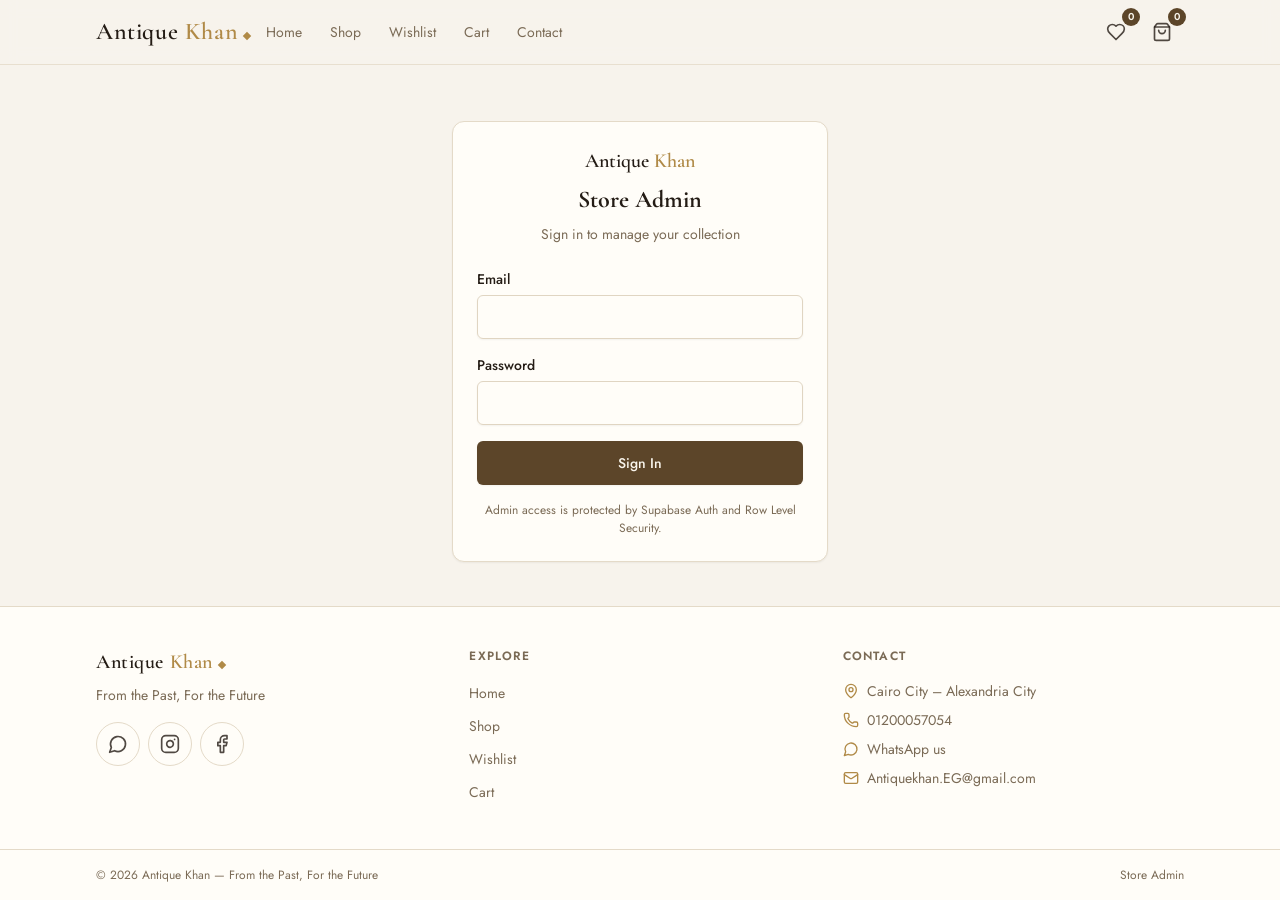
<file: admin.html>
<!DOCTYPE html>
<html lang="en">
<head>
  <meta charset="UTF-8" />
  <meta name="viewport" content="width=device-width, initial-scale=1, viewport-fit=cover" />
  <meta name="theme-color" content="#F7F3EC" />
  <title>Store Admin — Antique Khan</title>
  <meta name="description" content="Antique Khan is more than a gallery — a living archive of culture and history. Each piece is hand-curated to preserve stories of craftsmanship, heritage, and beauty." />
  <link rel="preconnect" href="https://fonts.googleapis.com" />
  <link rel="preconnect" href="https://fonts.gstatic.com" crossorigin />
  <link href="https://fonts.googleapis.com/css2?family=Cormorant+Garamond:ital,wght@0,500;0,600;0,700;1,500;1,600&family=Jost:wght@400;500;600&display=swap" rel="stylesheet" />
  <link rel="stylesheet" href="style.css" />
</head>
<body>
  <div id="site-header"></div>
  <main id="main">
    <div class="page" id="admin-root"></div>
  </main>
  <div id="site-footer"></div>
  <script src="supabase.js"></script>
  <script src="config.js"></script>
  <script src="common.js"></script>
  <script src="admin.js"></script>
</body>
</html>
</file>
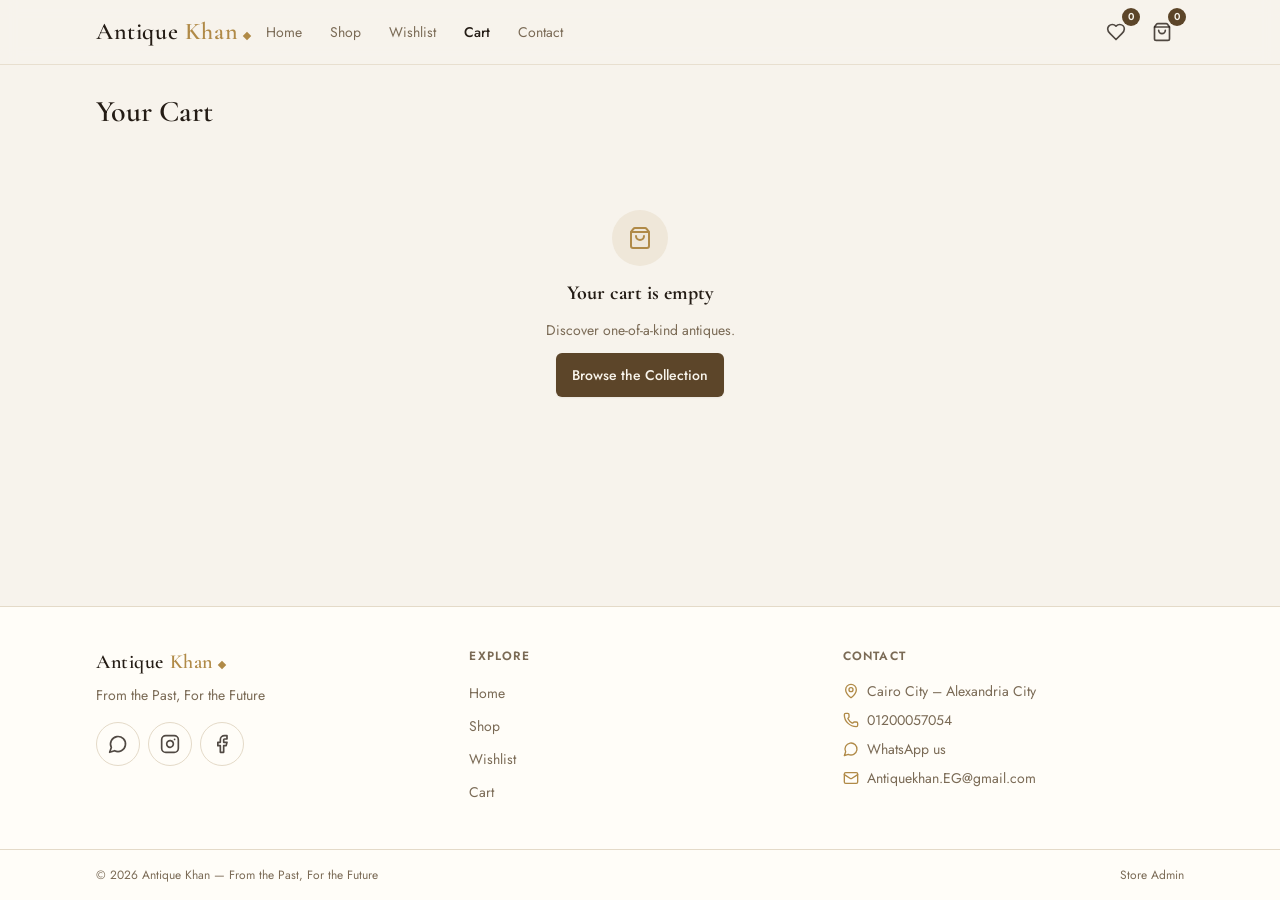
<file: cart.html>
<!DOCTYPE html>
<html lang="en">
<head>
  <meta charset="UTF-8" />
  <meta name="viewport" content="width=device-width, initial-scale=1, viewport-fit=cover" />
  <meta name="theme-color" content="#F7F3EC" />
  <title>Your Cart — Antique Khan</title>
  <meta name="description" content="Antique Khan is more than a gallery — a living archive of culture and history. Each piece is hand-curated to preserve stories of craftsmanship, heritage, and beauty." />
  <link rel="preconnect" href="https://fonts.googleapis.com" />
  <link rel="preconnect" href="https://fonts.gstatic.com" crossorigin />
  <link href="https://fonts.googleapis.com/css2?family=Cormorant+Garamond:ital,wght@0,500;0,600;0,700;1,500;1,600&family=Jost:wght@400;500;600&display=swap" rel="stylesheet" />
  <link rel="stylesheet" href="style.css" />
</head>
<body>
  <div id="site-header"></div>
  <main id="main">
    <div class="page" id="cart-root"></div>
  </main>
  <div id="site-footer"></div>
  <script src="supabase.js"></script>
  <script src="config.js"></script>
  <script src="common.js"></script>
  <script src="cart.js"></script>
</body>
</html>
</file>
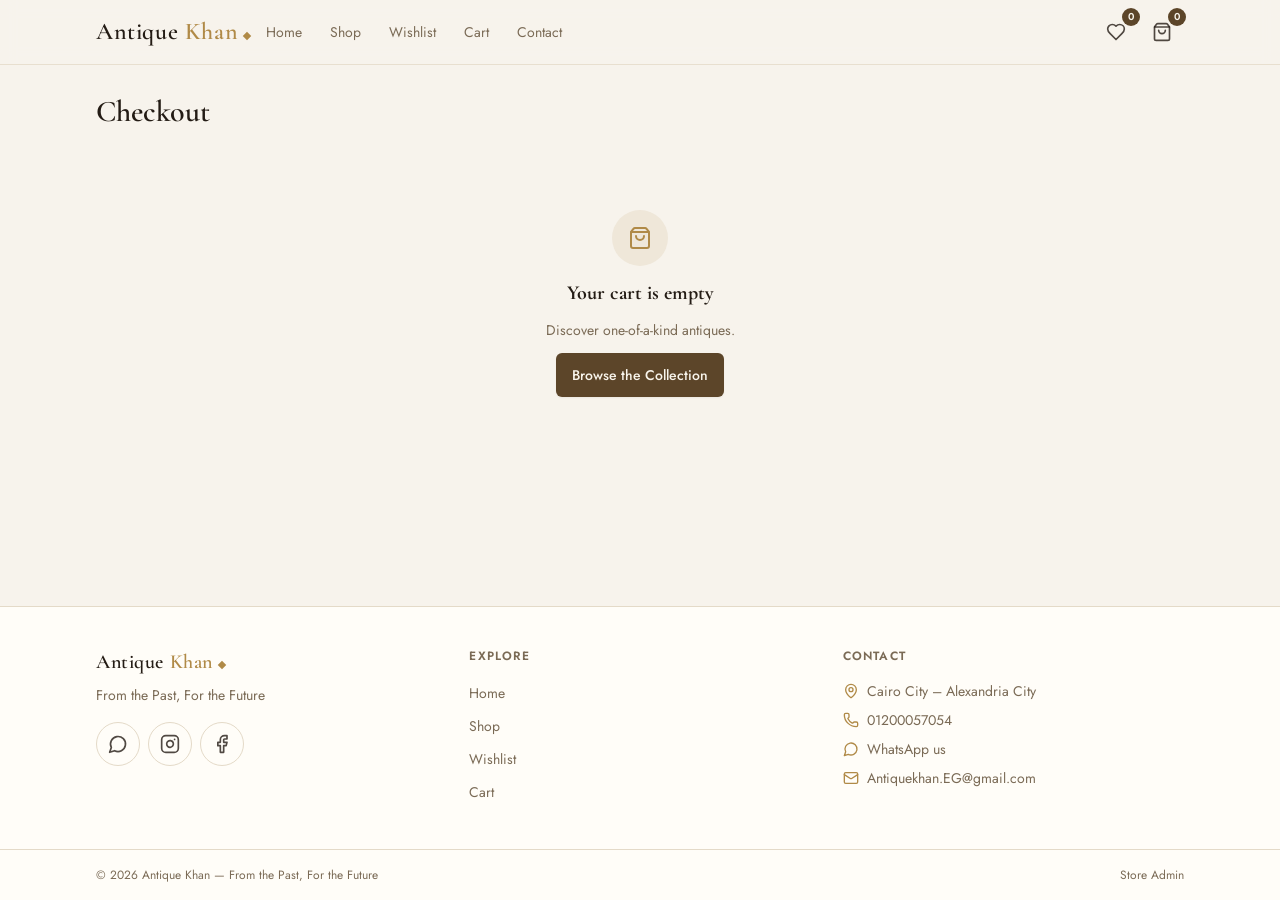
<file: checkout.html>
<!DOCTYPE html>
<html lang="en">
<head>
  <meta charset="UTF-8" />
  <meta name="viewport" content="width=device-width, initial-scale=1, viewport-fit=cover" />
  <meta name="theme-color" content="#F7F3EC" />
  <title>Checkout — Antique Khan</title>
  <meta name="description" content="Antique Khan is more than a gallery — a living archive of culture and history. Each piece is hand-curated to preserve stories of craftsmanship, heritage, and beauty." />
  <link rel="preconnect" href="https://fonts.googleapis.com" />
  <link rel="preconnect" href="https://fonts.gstatic.com" crossorigin />
  <link href="https://fonts.googleapis.com/css2?family=Cormorant+Garamond:ital,wght@0,500;0,600;0,700;1,500;1,600&family=Jost:wght@400;500;600&display=swap" rel="stylesheet" />
  <link rel="stylesheet" href="style.css" />
</head>
<body>
  <div id="site-header"></div>
  <main id="main">
    <div class="page" id="checkout-root"></div>
  </main>
  <div id="site-footer"></div>
  <script src="supabase.js"></script>
  <script src="config.js"></script>
  <script src="common.js"></script>
  <script src="checkout.js"></script>
</body>
</html>
</file>
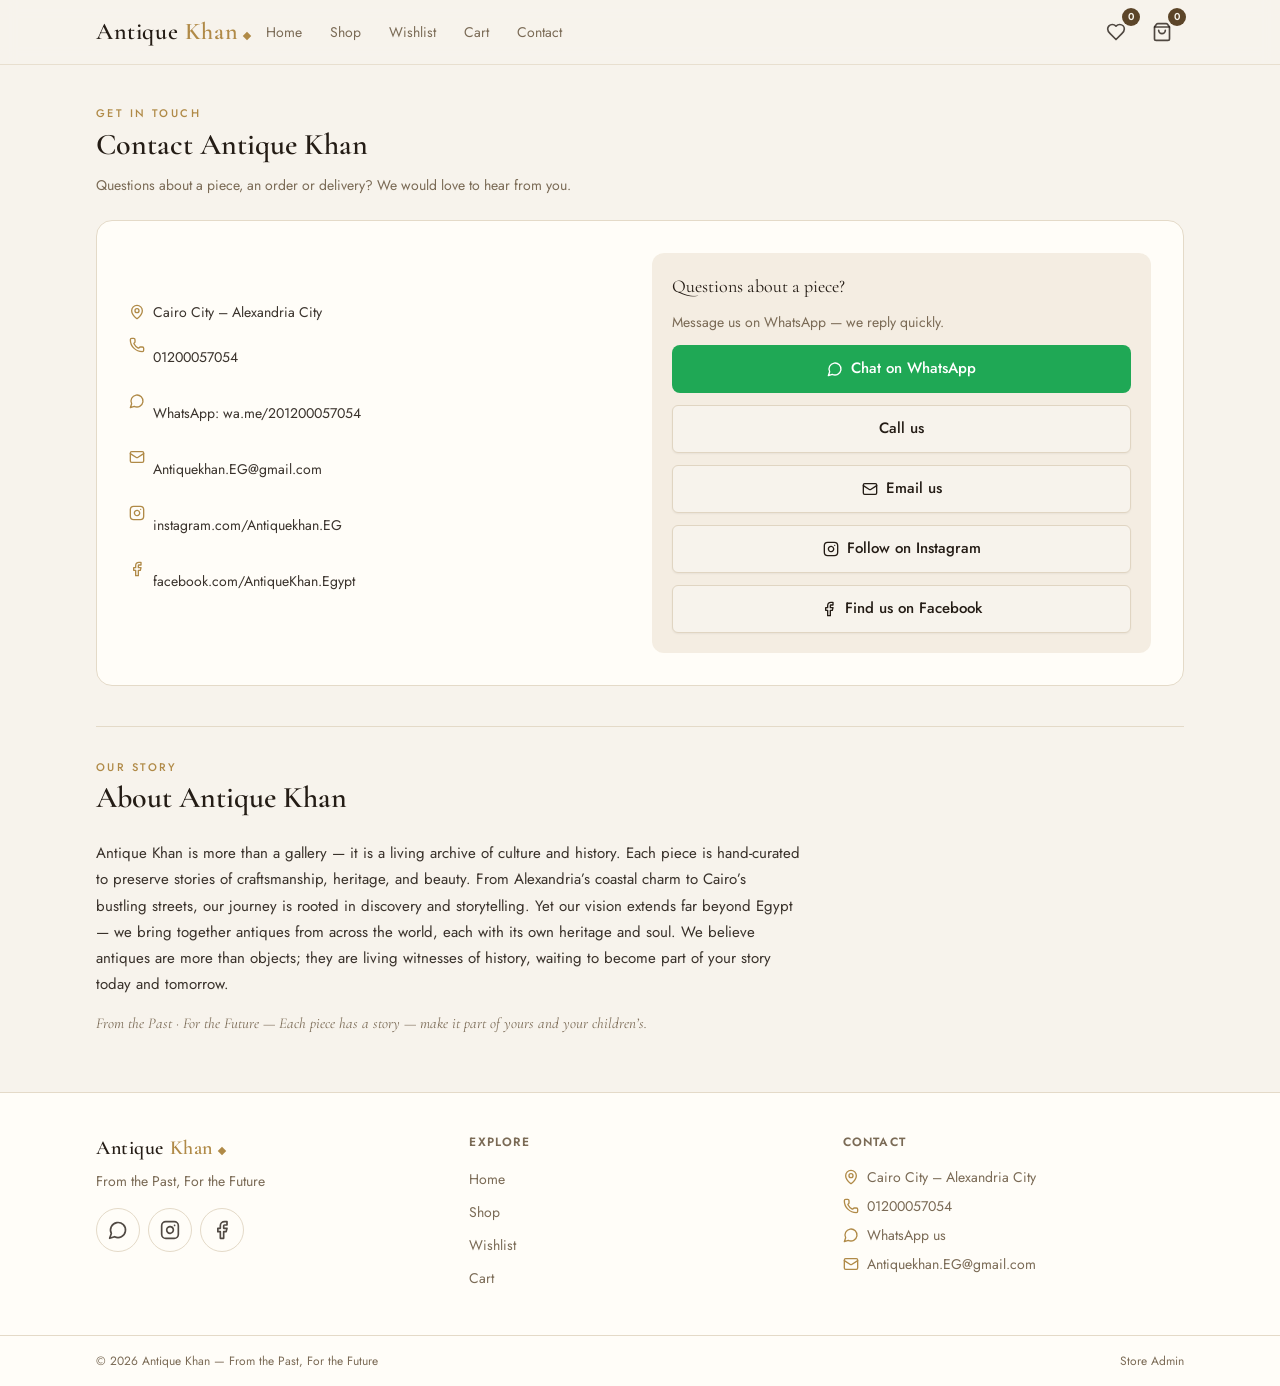
<file: contact.html>
<!DOCTYPE html>
<html lang="en">
<head>
  <meta charset="UTF-8" />
  <meta name="viewport" content="width=device-width, initial-scale=1, viewport-fit=cover" />
  <meta name="theme-color" content="#F7F3EC" />
  <title>Contact Us — Antique Khan</title>
  <meta name="description" content="Antique Khan is more than a gallery — a living archive of culture and history. Each piece is hand-curated to preserve stories of craftsmanship, heritage, and beauty." />
  <link rel="preconnect" href="https://fonts.googleapis.com" />
  <link rel="preconnect" href="https://fonts.gstatic.com" crossorigin />
  <link href="https://fonts.googleapis.com/css2?family=Cormorant+Garamond:ital,wght@0,500;0,600;0,700;1,500;1,600&family=Jost:wght@400;500;600&display=swap" rel="stylesheet" />
  <link rel="stylesheet" href="style.css" />
</head>
<body>
  <div id="site-header"></div>
  <main id="main">
    <div class="page" id="contact-root"></div>
  </main>
  <div id="site-footer"></div>
  <script src="supabase.js"></script>
  <script src="config.js"></script>
  <script src="common.js"></script>
  <script src="contact.js"></script>
</body>
</html>
</file>
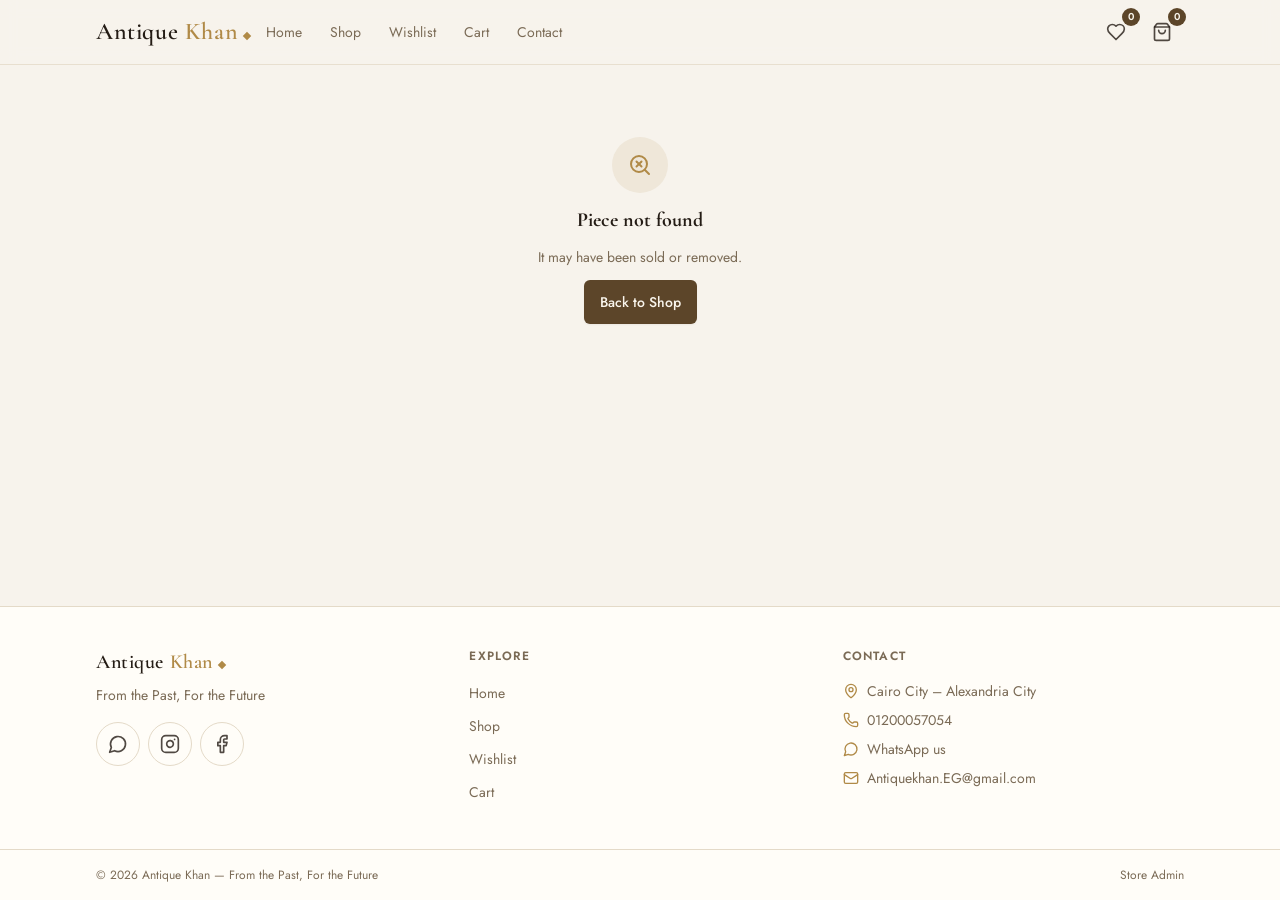
<file: product.html>
<!DOCTYPE html>
<html lang="en">
<head>
  <meta charset="UTF-8" />
  <meta name="viewport" content="width=device-width, initial-scale=1, viewport-fit=cover" />
  <meta name="theme-color" content="#F7F3EC" />
  <title>Antique Khan</title>
  <meta name="description" content="Antique Khan is more than a gallery — a living archive of culture and history. Each piece is hand-curated to preserve stories of craftsmanship, heritage, and beauty." />
  <link rel="preconnect" href="https://fonts.googleapis.com" />
  <link rel="preconnect" href="https://fonts.gstatic.com" crossorigin />
  <link href="https://fonts.googleapis.com/css2?family=Cormorant+Garamond:ital,wght@0,500;0,600;0,700;1,500;1,600&family=Jost:wght@400;500;600&display=swap" rel="stylesheet" />
  <link rel="stylesheet" href="style.css" />
</head>
<body>
  <div id="site-header"></div>
  <main id="main">
    <div class="page" id="product-root"></div>
  </main>
  <div id="site-footer"></div>
  <script src="supabase.js"></script>
  <script src="config.js"></script>
  <script src="common.js"></script>
  <script src="product.js"></script>
</body>
</html>
</file>
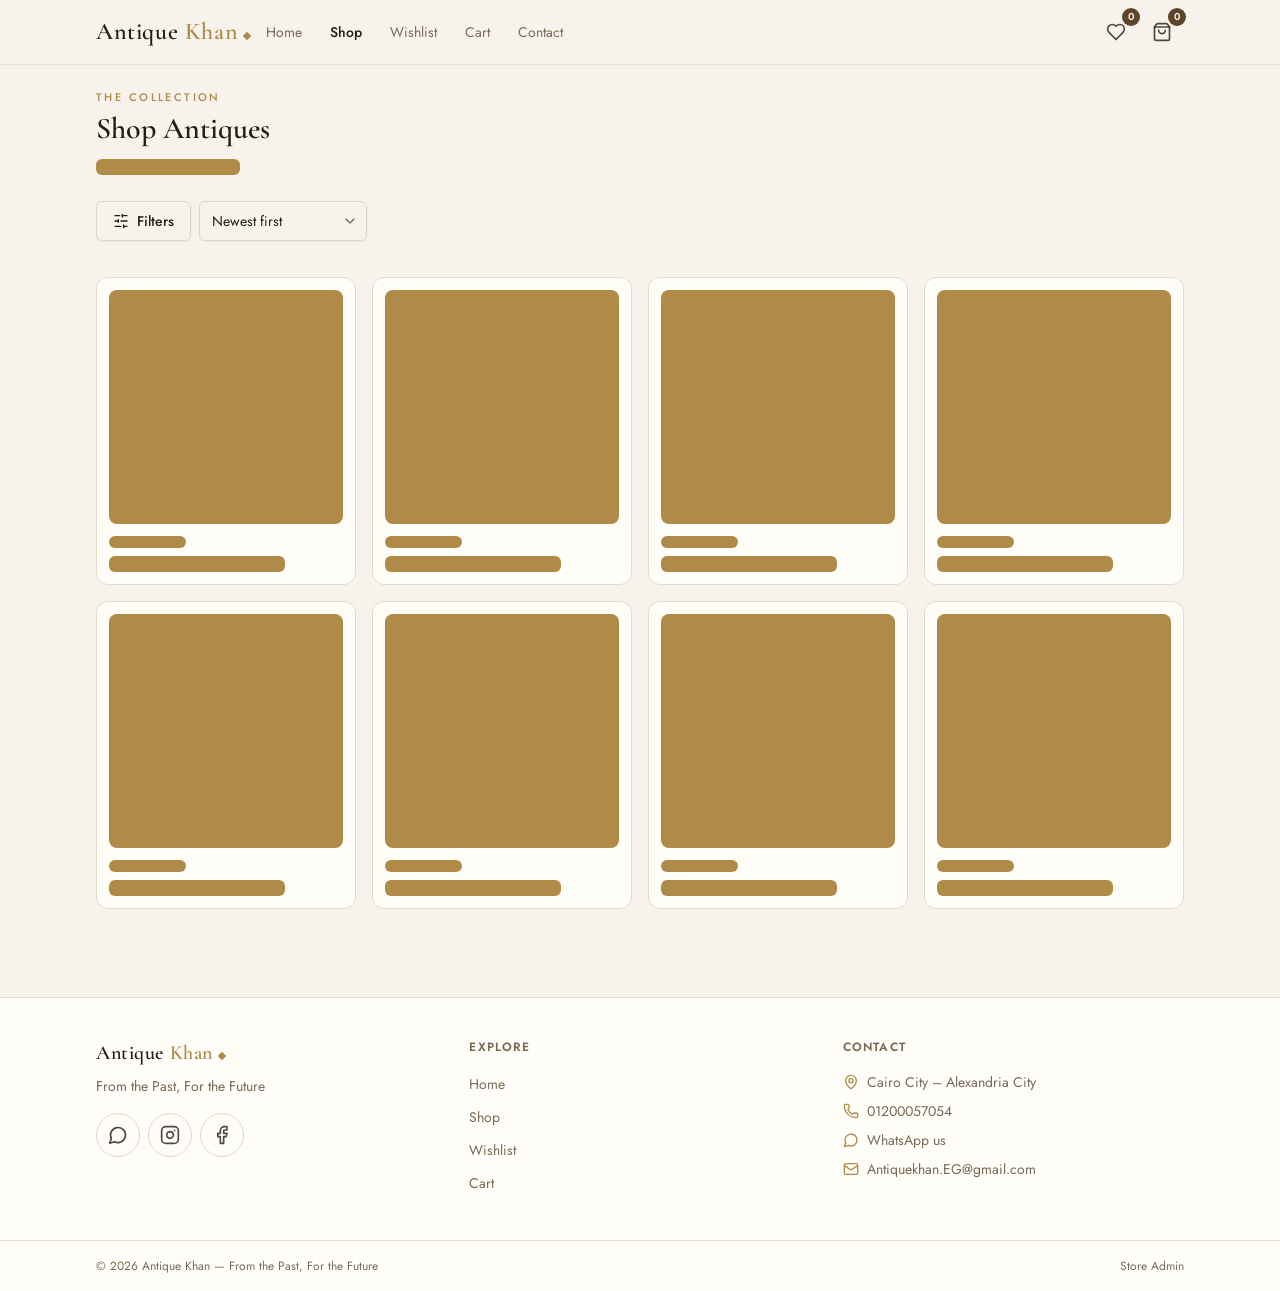
<file: shop.html>
<!DOCTYPE html>
<html lang="en">
<head>
  <meta charset="UTF-8" />
  <meta name="viewport" content="width=device-width, initial-scale=1, viewport-fit=cover" />
  <meta name="theme-color" content="#F7F3EC" />
  <title>Shop Antiques — The Collection</title>
  <meta name="description" content="Antique Khan is more than a gallery — a living archive of culture and history. Each piece is hand-curated to preserve stories of craftsmanship, heritage, and beauty." />
  <link rel="preconnect" href="https://fonts.googleapis.com" />
  <link rel="preconnect" href="https://fonts.gstatic.com" crossorigin />
  <link href="https://fonts.googleapis.com/css2?family=Cormorant+Garamond:ital,wght@0,500;0,600;0,700;1,500;1,600&family=Jost:wght@400;500;600&display=swap" rel="stylesheet" />
  <link rel="stylesheet" href="style.css" />
</head>
<body>
  <div id="site-header"></div>
  <main id="main">
    <div class="page" id="shop-root"></div>
  </main>
  <div id="site-footer"></div>
  <script src="supabase.js"></script>
  <script src="config.js"></script>
  <script src="common.js"></script>
  <script src="shop.js"></script>
</body>
</html>
</file>
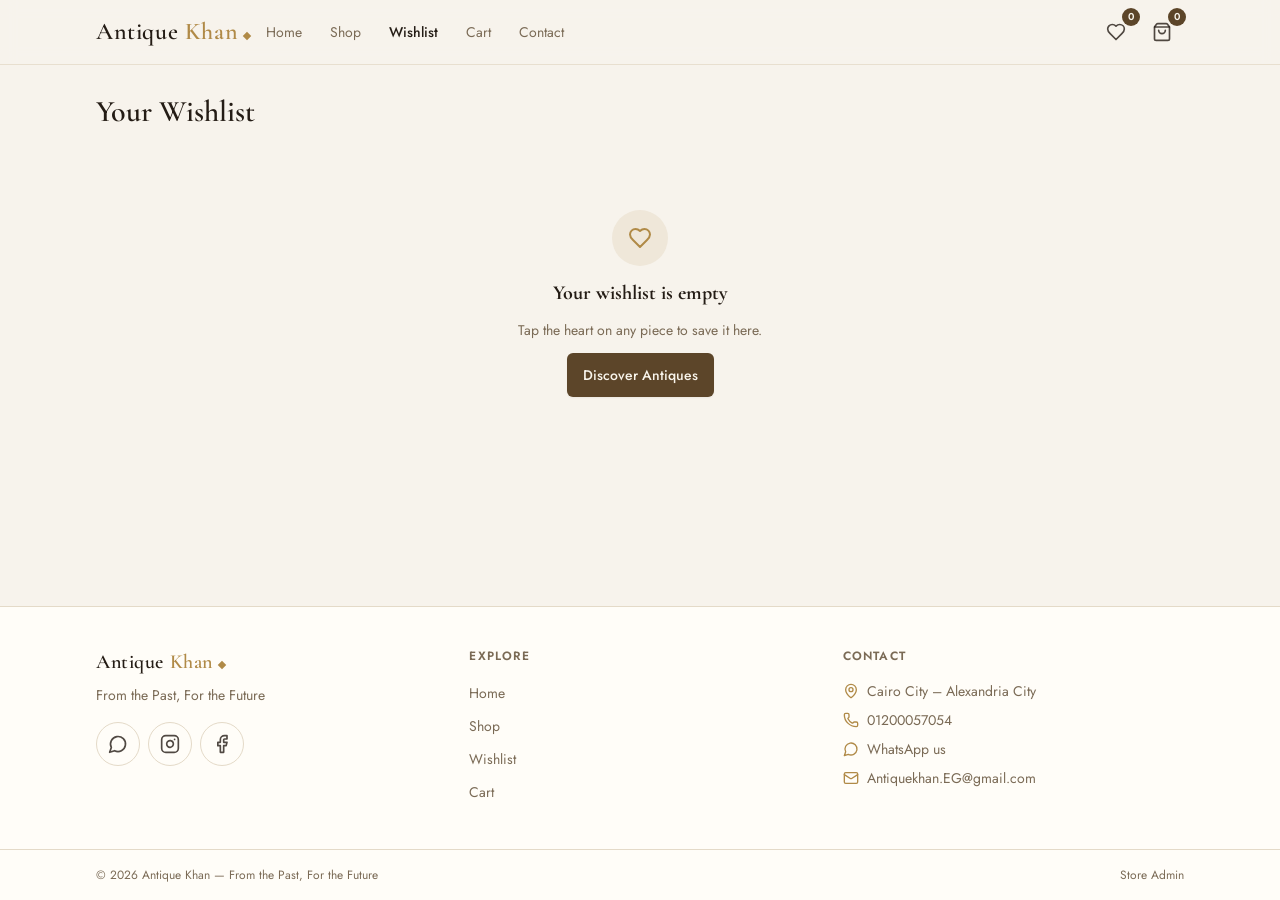
<file: wishlist.html>
<!DOCTYPE html>
<html lang="en">
<head>
  <meta charset="UTF-8" />
  <meta name="viewport" content="width=device-width, initial-scale=1, viewport-fit=cover" />
  <meta name="theme-color" content="#F7F3EC" />
  <title>Your Wishlist — Antique Khan</title>
  <meta name="description" content="Antique Khan is more than a gallery — a living archive of culture and history. Each piece is hand-curated to preserve stories of craftsmanship, heritage, and beauty." />
  <link rel="preconnect" href="https://fonts.googleapis.com" />
  <link rel="preconnect" href="https://fonts.gstatic.com" crossorigin />
  <link href="https://fonts.googleapis.com/css2?family=Cormorant+Garamond:ital,wght@0,500;0,600;0,700;1,500;1,600&family=Jost:wght@400;500;600&display=swap" rel="stylesheet" />
  <link rel="stylesheet" href="style.css" />
</head>
<body>
  <div id="site-header"></div>
  <main id="main">
    <div class="page" id="wishlist-root"></div>
  </main>
  <div id="site-footer"></div>
  <script src="supabase.js"></script>
  <script src="config.js"></script>
  <script src="common.js"></script>
  <script src="wishlist.js"></script>
</body>
</html>
</file>
<file: style.css>
/* ============================================================================
   Antique Khan — style.css
   Complete design system ported 1:1 from the original Next.js + Tailwind site.
   "Modern Heritage / Luxury Antique Gallery" — warm ivory, espresso, brass.
   Light theme only (exactly like the original).
   Breakpoints: sm 640px · md 768px · lg 1024px (same as Tailwind defaults)
============================================================================ */

/* ------------------------------------------------ tokens (from globals.css) */
:root {
  --radius: 0.5rem;
  --background: #f7f3ec;
  --foreground: #241c15;
  --card: #fffdf8;
  --card-foreground: #241c15;
  --popover: #fffdf8;
  --primary: #5c4529;
  --primary-foreground: #f9f5ec;
  --secondary: #efe7d9;
  --secondary-foreground: #4a3b28;
  --muted: #f2ece1;
  --muted-foreground: #7a6a55;
  --accent: #b08a47;
  --accent-foreground: #2a2118;
  --destructive: #b3261e;
  --border: #e4dac8;
  --input: #e0d5c2;
  --ring: #b08a47;
  --whatsapp: #1fa855;
  --font-serif: 'Cormorant Garamond', Georgia, 'Times New Roman', serif;
  --font-sans: 'Jost', ui-sans-serif, system-ui, -apple-system, 'Segoe UI', sans-serif;
  --shadow-xs: 0 1px 2px 0 rgb(0 0 0 / 0.05);
  --shadow-sm: 0 1px 2px 0 rgb(0 0 0 / 0.05);
  --shadow-md: 0 4px 6px -1px rgb(0 0 0 / 0.1), 0 2px 4px -2px rgb(0 0 0 / 0.1);
  --shadow-lg: 0 10px 15px -3px rgb(0 0 0 / 0.1), 0 4px 6px -4px rgb(0 0 0 / 0.1);
}

/* -------------------------------------------------------------------- base */
*,
*::before,
*::after {
  box-sizing: border-box;
  border-color: var(--border);
}
html {
  -webkit-text-size-adjust: 100%;
  scroll-behavior: smooth;
}
html,
body {
  overflow-x: clip;
}
body {
  margin: 0;
  min-height: 100svh;
  display: flex;
  flex-direction: column;
  background: var(--background);
  color: var(--foreground);
  font-family: var(--font-sans);
  font-size: 1rem;
  line-height: 1.5;
  -webkit-font-smoothing: antialiased;
}
main {
  display: flex;
  flex: 1 0 auto;
  flex-direction: column;
}
.page {
  flex: 1 0 auto;
  width: 100%;
}
h1, h2, h3, h4, p, ul, ol, figure {
  margin: 0;
}
ul, ol {
  padding: 0;
  list-style: none;
}
a {
  color: inherit;
  text-decoration: none;
}
img {
  display: block;
  max-width: 100%;
}
button {
  font-family: inherit;
  font-size: inherit;
  color: inherit;
  background: none;
  border: 0;
  padding: 0;
  cursor: pointer;
}
input, textarea, select {
  font-family: inherit;
}
::selection {
  background: #b08a47;
  color: #fffdf8;
}

@media (prefers-reduced-motion: reduce) {
  *,
  *::before,
  *::after {
    animation-duration: 0.01ms !important;
    animation-iteration-count: 1 !important;
    transition-duration: 0.01ms !important;
    scroll-behavior: auto !important;
  }
}

/* -------------------------------------------------------------- utilities */
.container {
  width: 100%;
  max-width: 72rem;
  margin-inline: auto;
  padding-inline: 1rem;
}
@media (min-width: 640px) { .container { padding-inline: 1.5rem; } }
@media (min-width: 1024px) { .container { padding-inline: 2rem; } }

.ic {
  width: 1rem;
  height: 1rem;
  flex-shrink: 0;
}
.ic--14 { width: 0.875rem; height: 0.875rem; }
.ic--16 { width: 1rem; height: 1rem; }
.ic--18 { width: 1.125rem; height: 1.125rem; }
.ic--20 { width: 1.25rem; height: 1.25rem; }
.ic--accent { color: var(--accent); }
.ic--whatsapp { color: #1fa855; }

.tx-muted { color: var(--muted-foreground); }
.tx-destructive { color: var(--destructive); }
.tx-accent { color: var(--accent); }
.fw-medium { font-weight: 500; }
.fw-semibold { font-weight: 600; }
.serif { font-family: var(--font-serif); }
.tx-15 { font-size: 15px; }
.tx-sm { font-size: 0.875rem; line-height: 1.25rem; }
.tx-xs { font-size: 0.75rem; line-height: 1rem; }
.tx-center { text-align: center; }

.eyebrow {
  font-size: 11px;
  font-weight: 500;
  text-transform: uppercase;
  letter-spacing: 0.22em;
  color: var(--accent);
}
.eyebrow--tight { letter-spacing: 0.2em; }

.sr-only {
  position: absolute;
  width: 1px;
  height: 1px;
  padding: 0;
  margin: -1px;
  overflow: hidden;
  clip: rect(0, 0, 0, 0);
  white-space: nowrap;
  border-width: 0;
}

.no-scrollbar { scrollbar-width: none; -ms-overflow-style: none; }
.no-scrollbar::-webkit-scrollbar { display: none; }

.scrollbar-thin { scrollbar-color: #d8cbb2 transparent; scrollbar-width: thin; }
.scrollbar-thin::-webkit-scrollbar { width: 6px; height: 6px; }
.scrollbar-thin::-webkit-scrollbar-track { background: transparent; }
.scrollbar-thin::-webkit-scrollbar-thumb { background-color: #d8cbb2; border-radius: 9999px; }

.line-clamp-1, .line-clamp-2 {
  display: -webkit-box;
  -webkit-box-orient: vertical;
  overflow: hidden;
}
.line-clamp-1 { -webkit-line-clamp: 1; }
.line-clamp-2 { -webkit-line-clamp: 2; }

.skel {
  border-radius: 0.375rem;
  background: var(--accent);
  animation: pulse 2s cubic-bezier(0.4, 0, 0.6, 1) infinite;
}
@keyframes pulse {
  0%, 100% { opacity: 1; }
  50% { opacity: 0.5; }
}
@keyframes spin {
  to { transform: rotate(360deg); }
}
.spin { animation: spin 1s linear infinite; }

.mt-1 { margin-top: 0.25rem; } .mt-2 { margin-top: 0.5rem; } .mt-3 { margin-top: 0.75rem; }
.mt-5 { margin-top: 1.25rem; } .mt-12 { margin-top: 3rem; }
.w-full { width: 100%; }
.truncate { overflow: hidden; text-overflow: ellipsis; white-space: nowrap; }
.break-words { overflow-wrap: break-word; }
.pre-line { white-space: pre-line; }

/* broken image placeholder */
.img-failed {
  background: color-mix(in srgb, var(--secondary) 60%, transparent);
  position: relative;
}
.img-failed::after {
  content: '';
  position: absolute;
  inset: 0;
  margin: auto;
  width: 2rem;
  height: 2rem;
  background: center / contain no-repeat
    url("data:image/svg+xml,%3Csvg xmlns='http://www.w3.org/2000/svg' viewBox='0 0 24 24' fill='none' stroke='%237a6a55' stroke-width='2' stroke-linecap='round' stroke-linejoin='round'%3E%3Crect width='18' height='18' x='3' y='3' rx='2' ry='2'/%3E%3Ccircle cx='9' cy='9' r='2'/%3E%3Cpath d='m21 15-3.086-3.086a2 2 0 0 0-2.828 0L6 21'/%3E%3C/svg%3E");
  opacity: 0.6;
}

/* ---------------------------------------------------------------- buttons */
.btn {
  display: inline-flex;
  align-items: center;
  justify-content: center;
  gap: 0.5rem;
  white-space: nowrap;
  border-radius: 0.375rem;
  font-size: 0.875rem;
  font-weight: 500;
  height: 2.25rem;
  padding: 0 1rem;
  transition: all 0.15s ease;
  box-shadow: var(--shadow-xs);
}
.btn:disabled {
  pointer-events: none;
  opacity: 0.5;
}
.btn:focus-visible {
  outline: none;
  box-shadow: 0 0 0 3px color-mix(in srgb, var(--ring) 50%, transparent);
}
.btn .ic { flex-shrink: 0; }

.btn--primary { background: var(--primary); color: var(--primary-foreground); }
.btn--primary:hover { background: color-mix(in srgb, var(--primary) 90%, transparent); }

.btn--outline { border: 1px solid var(--input); background: var(--background); color: var(--foreground); }
.btn--outline:hover { background: var(--accent); color: var(--accent-foreground); border-color: var(--input); }

.btn--secondary { background: var(--secondary); color: var(--secondary-foreground); }
.btn--secondary:hover { background: color-mix(in srgb, var(--secondary) 80%, transparent); }

.btn--ghost { background: transparent; box-shadow: none; color: inherit; }
.btn--ghost:hover { background: var(--accent); color: var(--accent-foreground); }

.btn--destructive { background: var(--destructive); color: #fff; }
.btn--destructive:hover { background: color-mix(in srgb, var(--destructive) 90%, transparent); }

.btn--icon { width: 2.25rem; height: 2.25rem; padding: 0; }
.btn--h10 { height: 2.5rem; }
.btn--h11 { height: 2.75rem; }
.btn--h12 { height: 3rem; }
.btn--px8 { padding-inline: 2rem; }
.btn--block { width: 100%; display: flex; }
.btn--15 { font-size: 15px; }
.btn--whatsapp { background: var(--whatsapp); color: #fff; }
.btn--whatsapp:hover { background: color-mix(in srgb, var(--whatsapp) 90%, transparent); }
.btn--no-shadow { box-shadow: none; }

.spin-btn { display: inline-flex; }
.spin-btn .spin { width: 1rem; height: 1rem; margin-right: 0.5rem; }

/* ----------------------------------------------------------------- badges */
.badge {
  display: inline-flex;
  align-items: center;
  gap: 0.25rem;
  border-radius: 0.375rem;
  border: 1px solid transparent;
  padding: 0.125rem 0.5rem;
  font-size: 0.75rem;
  font-weight: 600;
  line-height: 1.25;
  white-space: nowrap;
}
.badge--outline { border-color: var(--border); background: transparent; }
.badge--secondary { background: var(--secondary); color: var(--secondary-foreground); }

.status-badge--active { border-color: #a7f3d0; background: #ecfdf5; color: #065f46; }
.status-badge--sold { border-color: var(--border); background: var(--secondary); color: var(--secondary-foreground); }
.status-badge--inactive { border-color: var(--border); background: var(--muted); color: var(--muted-foreground); }
.status-badge .dot {
  width: 0.375rem;
  height: 0.375rem;
  border-radius: 9999px;
  background: currentColor;
}

.order-badge--new { border-color: color-mix(in srgb, var(--accent) 40%, transparent); background: color-mix(in srgb, var(--accent) 10%, transparent); color: var(--accent-foreground); }
.order-badge--confirmed { border-color: #a7f3d0; background: #ecfdf5; color: #065f46; }
.order-badge--delivered { border-color: transparent; background: var(--primary); color: var(--primary-foreground); }
.order-badge--cancelled { border-color: color-mix(in srgb, var(--destructive) 40%, transparent); color: var(--destructive); }

.pill-count {
  margin-left: 0.375rem;
  border-radius: 9999px;
  background: var(--primary);
  color: var(--primary-foreground);
  font-size: 11px;
  line-height: 1rem;
  padding: 0 0.375rem;
}

/* ----------------------------------------------------------------- header */
.site-header {
  position: sticky;
  top: 0;
  z-index: 40;
  width: 100%;
  border-bottom: 1px solid color-mix(in srgb, var(--border) 80%, transparent);
  background: color-mix(in srgb, var(--background) 90%, transparent);
  backdrop-filter: blur(8px);
  -webkit-backdrop-filter: blur(8px);
  padding-top: env(safe-area-inset-top);
}
@supports (backdrop-filter: blur(8px)) {
  .site-header { background: color-mix(in srgb, var(--background) 75%, transparent); }
}
.site-header__row {
  display: flex;
  height: 3.5rem;
  align-items: center;
  justify-content: space-between;
  gap: 0.5rem;
}
@media (min-width: 768px) { .site-header__row { height: 4rem; } }
.site-header__left { display: flex; align-items: center; gap: 0.25rem; min-width: 0; }
.site-header__right { display: flex; align-items: center; gap: 0.125rem; }

.burger { display: inline-flex; }
@media (min-width: 1024px) { .burger { display: none; } }

.logo { display: flex; align-items: baseline; gap: 0.375rem; }
.logo__text {
  font-family: var(--font-serif);
  font-size: 1.25rem;
  font-weight: 600;
  letter-spacing: 0.025em;
  color: var(--foreground);
}
@media (min-width: 768px) { .site-header .logo__text { font-size: 1.5rem; } }
.logo__accent { color: var(--accent); }
.logo__gem {
  display: inline-block;
  width: 0.375rem;
  height: 0.375rem;
  transform: rotate(45deg);
  background: var(--accent);
}

.nav { display: none; align-items: center; gap: 0.25rem; }
@media (min-width: 1024px) { .nav { display: flex; } }
.nav__link {
  display: flex;
  height: 2.75rem;
  align-items: center;
  border-radius: 0.5rem;
  padding: 0 0.75rem;
  font-size: 0.875rem;
  color: var(--muted-foreground);
  transition: background-color 0.15s ease, color 0.15s ease;
}
.nav__link:hover { background: var(--secondary); color: var(--foreground); }
.nav__link.is-active { font-weight: 500; color: var(--foreground); }

.iconlink {
  position: relative;
  display: grid;
  width: 2.75rem;
  height: 2.75rem;
  place-items: center;
  border-radius: 9999px;
  color: color-mix(in srgb, var(--foreground) 80%, transparent);
  transition: background-color 0.15s ease, color 0.15s ease;
}
.iconlink:hover { background: var(--secondary); color: var(--foreground); }
.iconlink__badge {
  position: absolute;
  top: -0.125rem;
  right: -0.125rem;
  display: flex;
  height: 18px;
  min-width: 18px;
  align-items: center;
  justify-content: center;
  border-radius: 9999px;
  background: var(--primary);
  padding: 0 0.25rem;
  text-align: center;
  font-size: 10px;
  font-weight: 600;
  line-height: 18px;
  color: var(--primary-foreground);
}

/* -------------------------------------------------------- sheets & modals */
.sheet-overlay {
  position: fixed;
  inset: 0;
  z-index: 50;
  background: rgb(0 0 0 / 0.8);
  opacity: 0;
  transition: opacity 0.2s ease;
}
.sheet-overlay.is-in, .modal-overlay.is-in { opacity: 1; }
.sheet-overlay.is-closing { opacity: 0; }

.sheet {
  position: fixed;
  z-index: 51;
  background: var(--background);
  color: var(--foreground);
  display: flex;
  flex-direction: column;
  box-shadow: var(--shadow-lg);
  transition: transform 0.25s ease;
}
.sheet--bottom {
  left: 0;
  right: 0;
  bottom: 0;
  max-height: 88dvh;
  border-radius: 1rem 1rem 0 0;
  transform: translateY(100%);
}
.sheet--right {
  top: 0;
  right: 0;
  bottom: 0;
  width: 290px;
  transform: translateX(100%);
}
.sheet--menu { width: 290px; }
.sheet--form { width: 100%; }
@media (min-width: 640px) { .sheet--form { max-width: 28rem; } }
.sheet-overlay.is-in .sheet { transform: translate(0, 0); }
.sheet-overlay.is-closing .sheet--bottom { transform: translateY(100%); }
.sheet-overlay.is-closing .sheet--right { transform: translateX(100%); }

.sheet__head {
  display: flex;
  align-items: flex-start;
  justify-content: space-between;
  gap: 0.5rem;
  padding: 1rem;
  padding-right: 3rem;
  border-bottom: 1px solid var(--border);
  flex-shrink: 0;
}
.sheet__title {
  font-family: var(--font-serif);
  font-size: 1.25rem;
  font-weight: 600;
}
.sheet__desc { font-size: 0.75rem; color: var(--muted-foreground); margin-top: 0.125rem; }
.sheet__x {
  position: absolute;
  top: 0.75rem;
  right: 0.75rem;
  display: grid;
  width: 2.25rem;
  height: 2.25rem;
  place-items: center;
  border-radius: 9999px;
  color: var(--muted-foreground);
  transition: background-color 0.15s ease;
}
.sheet__x:hover { background: var(--secondary); color: var(--foreground); }
.sheet__x .ic { width: 1.25rem; height: 1.25rem; }
.sheet { position: fixed; }
.sheet .sheet__x { position: absolute; }
.sheet__head { position: relative; }
.sheet__body {
  display: flex;
  flex: 1 1 0%;
  flex-direction: column;
  overflow-y: auto;
  padding-bottom: env(safe-area-inset-bottom);
  min-height: 0;
}

/* mobile menu content */
.menu__brandrow {
  display: flex;
  height: 3.5rem;
  align-items: center;
  border-bottom: 1px solid var(--border);
  padding: 1rem;
  padding-top: calc(1rem + env(safe-area-inset-top));
  flex-shrink: 0;
}
.menu__nav { padding: 0.5rem; }
.menu__nav ul { display: flex; flex-direction: column; gap: 0.25rem; }
.menu__row {
  display: flex;
  width: 100%;
  min-height: 2.75rem;
  align-items: center;
  gap: 0.75rem;
  border-radius: 0.5rem;
  padding: 0 0.75rem;
  text-align: left;
  font-size: 15px;
  color: color-mix(in srgb, var(--foreground) 80%, transparent);
  transition: background-color 0.15s ease;
}
.menu__row:hover { background: color-mix(in srgb, var(--secondary) 60%, transparent); }
.menu__row.is-active { background: var(--secondary); font-weight: 500; color: var(--foreground); }
.menu__foot {
  margin-top: auto;
  display: flex;
  flex-direction: column;
  gap: 0.75rem;
  border-top: 1px solid var(--border);
  padding: 1rem;
  padding-bottom: calc(1rem + env(safe-area-inset-bottom));
  flex-shrink: 0;
}
.menu__addr {
  display: flex;
  align-items: flex-start;
  gap: 0.5rem;
  font-size: 0.75rem;
  color: var(--muted-foreground);
}
.menu__addr .ic { margin-top: 0.125rem; }

/* centered confirm modal */
.modal-overlay {
  position: fixed;
  inset: 0;
  z-index: 60;
  display: grid;
  place-items: center;
  background: rgb(0 0 0 / 0.8);
  padding: 1rem;
  opacity: 0;
  transition: opacity 0.2s ease;
}
.modal {
  width: calc(100% - 2rem);
  max-width: 32rem;
  border-radius: 0.5rem;
  border: 1px solid var(--border);
  background: var(--card);
  color: var(--card-foreground);
  padding: 1.5rem;
  box-shadow: var(--shadow-lg);
}
.modal__title { font-size: 1.125rem; font-weight: 600; }
.modal__desc { margin-top: 0.5rem; font-size: 0.875rem; color: var(--muted-foreground); }
.modal__foot {
  margin-top: 1.25rem;
  display: flex;
  flex-direction: column-reverse;
  gap: 0.5rem;
}
@media (min-width: 640px) {
  .modal__foot { flex-direction: row; justify-content: flex-end; }
}
.modal__foot .btn { flex: 1 1 0%; }
@media (min-width: 640px) { .modal__foot .btn { flex: 0 0 auto; } }

/* ----------------------------------------------------------------- toasts */
.toaster {
  position: fixed;
  top: calc(1rem + env(safe-area-inset-top));
  left: 50%;
  transform: translateX(-50%);
  z-index: 100;
  display: flex;
  width: 22rem;
  max-width: calc(100vw - 2rem);
  flex-direction: column;
  gap: 0.5rem;
  pointer-events: none;
}
.toast {
  display: flex;
  align-items: flex-start;
  gap: 0.625rem;
  border-radius: 0.5rem;
  border: 1px solid var(--border);
  background: var(--popover);
  color: var(--foreground);
  padding: 0.75rem 1rem;
  font-size: 0.875rem;
  box-shadow: var(--shadow-lg);
  pointer-events: auto;
  opacity: 0;
  transform: translateY(-8px);
  transition: all 0.25s ease;
}
.toast.is-in { opacity: 1; transform: translateY(0); }
.toast__ic { display: flex; margin-top: 0.125rem; }
.toast--success { border-color: #a7f3d0; background: #ecfdf5; color: #065f46; }
.toast--error { border-color: #fecaca; background: #fef2f2; color: #991b1b; }

.config-banner {
  margin: 1rem;
  border: 1px solid #fcd34d;
  background: #fffbeb;
  color: #92400e;
  border-radius: 0.75rem;
  padding: 0.875rem 1rem;
  font-size: 0.875rem;
  line-height: 1.5;
}
.config-banner code {
  background: rgb(0 0 0 / 0.06);
  border-radius: 0.25rem;
  padding: 0.1rem 0.3rem;
  font-size: 0.8125rem;
}

/* ------------------------------------------------------------------ forms */
.field { display: flex; flex-direction: column; gap: 0.375rem; }
.label { font-size: 0.875rem; font-weight: 500; line-height: 1.25rem; }
.label .req { color: var(--destructive); }
.hint { font-size: 0.75rem; color: var(--muted-foreground); }
.err-text { font-size: 0.75rem; color: var(--destructive); }
.err-text[role='alert'] { display: block; }

.input, .textarea, .select {
  display: flex;
  width: 100%;
  height: 2.75rem;
  border-radius: 0.375rem;
  border: 1px solid var(--input);
  background: transparent;
  padding: 0 0.75rem;
  font-size: 15px;
  color: var(--foreground);
  box-shadow: var(--shadow-xs);
  transition: border-color 0.15s ease, box-shadow 0.15s ease;
}
.input::placeholder, .textarea::placeholder { color: var(--muted-foreground); }
.input:focus-visible, .textarea:focus-visible, .select:focus-visible {
  outline: none;
  border-color: var(--ring);
  box-shadow: 0 0 0 3px color-mix(in srgb, var(--ring) 50%, transparent);
}
.input[aria-invalid='true'], .textarea[aria-invalid='true'] { border-color: var(--destructive); }
.input--plain { height: 2.25rem; font-size: 0.875rem; }

.textarea {
  height: auto;
  min-height: 3.5rem;
  padding: 0.5rem 0.75rem;
  line-height: 1.5;
}

.select {
  appearance: none;
  -webkit-appearance: none;
  cursor: pointer;
  height: 2.5rem;
  font-size: 0.875rem;
  padding-right: 2rem;
  background-image: url("data:image/svg+xml,%3Csvg xmlns='http://www.w3.org/2000/svg' width='24' height='24' viewBox='0 0 24 24' fill='none' stroke='%237a6a55' stroke-width='2' stroke-linecap='round' stroke-linejoin='round'%3E%3Cpath d='m6 9 6 6 6-6'/%3E%3C/svg%3E");
  background-repeat: no-repeat;
  background-position: right 0.5rem center;
  background-size: 1rem;
}
.select:disabled { opacity: 0.5; pointer-events: none; }

/* toggle switch (featured) */
.switchrow {
  display: flex;
  align-items: center;
  justify-content: space-between;
  gap: 0.75rem;
  border: 1px solid var(--border);
  border-radius: 0.5rem;
  padding: 0.75rem;
}
.switch {
  appearance: none;
  -webkit-appearance: none;
  width: 2.75rem;
  height: 1.5rem;
  border-radius: 9999px;
  background: var(--input);
  transition: background-color 0.15s ease;
  position: relative;
  cursor: pointer;
  flex-shrink: 0;
  margin: 0;
}
.switch::after {
  content: '';
  position: absolute;
  top: 0.2rem;
  left: 0.2rem;
  width: 1rem;
  height: 1rem;
  border-radius: 9999px;
  background: #fff;
  box-shadow: var(--shadow-xs);
  transition: transform 0.15s ease;
}
.switch:checked { background: var(--primary); }
.switch:checked::after { transform: translateX(1.25rem); }
.switch:focus-visible { outline: none; box-shadow: 0 0 0 3px color-mix(in srgb, var(--ring) 50%, transparent); }

/* radio rows (filter sheet) */
.radio-row {
  display: flex;
  min-height: 2.75rem;
  cursor: pointer;
  align-items: center;
  gap: 0.75rem;
  border: 1px solid var(--border);
  border-radius: 0.5rem;
  padding: 0 0.75rem;
  font-size: 15px;
  font-weight: 400;
  transition: border-color 0.15s ease, background-color 0.15s ease;
}
.radio-row:has(input:checked) {
  border-color: var(--accent);
  background: color-mix(in srgb, var(--accent) 10%, transparent);
}
.radio-dot {
  appearance: none;
  -webkit-appearance: none;
  width: 1rem;
  height: 1rem;
  border-radius: 9999px;
  border: 1px solid var(--primary);
  box-shadow: var(--shadow-xs);
  margin: 0;
  flex-shrink: 0;
  cursor: pointer;
}
.radio-dot:checked {
  border-color: var(--primary);
  background: radial-gradient(circle, var(--primary) 0 35%, transparent 40%);
}

/* payment method cards */
.pay-grid { display: grid; grid-template-columns: repeat(2, minmax(0, 1fr)); gap: 0.75rem; }
.pay-card {
  min-height: 72px;
  border-radius: 0.75rem;
  border: 1px solid var(--border);
  padding: 0.875rem;
  text-align: left;
  transition: border-color 0.15s ease, background-color 0.15s ease;
}
.pay-card:hover { border-color: color-mix(in srgb, var(--accent) 50%, transparent); }
.pay-card.is-checked {
  border-color: var(--accent);
  background: color-mix(in srgb, var(--accent) 10%, transparent);
  box-shadow: 0 0 0 1px var(--accent);
}
.pay-card .ic { width: 1.25rem; height: 1.25rem; color: var(--accent); }
.pay-card__title { display: block; margin-top: 0.375rem; font-size: 0.875rem; font-weight: 500; }
.pay-card__sub { display: block; font-size: 0.75rem; color: var(--muted-foreground); }
.instapay-box {
  margin-top: 0.75rem;
  display: flex;
  flex-direction: column;
  gap: 0.25rem;
  border-radius: 0.5rem;
  border: 1px solid var(--border);
  background: color-mix(in srgb, var(--secondary) 60%, transparent);
  padding: 0.75rem;
  font-size: 0.875rem;
  animation: fadein 0.3s ease;
}
@keyframes fadein {
  from { opacity: 0; }
  to { opacity: 1; }
}

/* ------------------------------------------------------------- sect/hooks */
.section { padding-top: 2rem; padding-bottom: 2rem; }
@media (min-width: 768px) { .section { padding-top: 2.5rem; padding-bottom: 2.5rem; } }

.section-head {
  margin-bottom: 1.25rem;
  display: flex;
  align-items: flex-end;
  justify-content: space-between;
  gap: 1rem;
}
.section-head__title {
  font-family: var(--font-serif);
  font-size: 1.5rem;
  font-weight: 600;
  color: var(--foreground);
}
@media (min-width: 768px) { .section-head__title { font-size: 1.875rem; } }
.viewall {
  display: inline-flex;
  height: 2.75rem;
  align-items: center;
  font-size: 0.875rem;
  font-weight: 500;
  color: var(--accent);
  transition: color 0.15s ease;
  flex-shrink: 0;
}
.viewall:hover { color: color-mix(in srgb, var(--accent) 80%, transparent); text-decoration: underline; text-underline-offset: 4px; }

.empty {
  display: flex;
  flex-direction: column;
  align-items: center;
  justify-content: center;
  gap: 0.75rem;
  padding: 3.5rem 0;
  text-align: center;
}
.empty__ic {
  display: flex;
  width: 3.5rem;
  height: 3.5rem;
  align-items: center;
  justify-content: center;
  border-radius: 9999px;
  background: var(--secondary);
  color: var(--accent);
}
.empty__ic .ic { width: 1.5rem; height: 1.5rem; }
.empty__title { font-family: var(--font-serif); font-size: 1.25rem; color: var(--foreground); }
.empty__desc { max-width: 20rem; font-size: 0.875rem; color: var(--muted-foreground); }

/* ------------------------------------------------------------------- hero */
.hero-img-wrap {
  position: relative;
  height: 15rem;
  width: 100%;
  overflow: hidden;
}
@media (min-width: 640px) { .hero-img-wrap { height: 18rem; } }
@media (min-width: 768px) { .hero-img-wrap { height: 440px; } }
.hero-img-wrap img { height: 100%; width: 100%; object-fit: cover; }
.hero-shade {
  position: absolute;
  inset: 0;
  background: linear-gradient(to top, var(--background), color-mix(in srgb, var(--background) 30%, transparent) 50%, transparent);
}
@media (min-width: 768px) {
  .hero-shade {
    background: linear-gradient(to top, color-mix(in srgb, var(--background) 95%, transparent), color-mix(in srgb, var(--background) 40%, transparent) 50%, transparent);
  }
}
.hero-card-wrap { position: relative; z-index: 10; margin-top: -3rem; }
@media (min-width: 768px) { .hero-card-wrap { margin-top: -6rem; } }
.hero-card {
  border-radius: 1rem;
  border: 1px solid var(--border);
  background: color-mix(in srgb, var(--card) 95%, transparent);
  padding: 1.25rem;
  box-shadow: var(--shadow-lg);
  backdrop-filter: blur(8px);
  -webkit-backdrop-filter: blur(8px);
}
@media (min-width: 640px) { .hero-card { padding: 1.75rem; } }
@media (min-width: 768px) {
  .hero-card {
    border: 0;
    background: transparent;
    padding: 0;
    box-shadow: none;
    backdrop-filter: none;
    -webkit-backdrop-filter: none;
  }
}
.hero-title {
  margin-top: 0.5rem;
  font-family: var(--font-serif);
  font-size: 1.875rem;
  font-weight: 600;
  line-height: 1.15;
  color: var(--foreground);
}
@media (min-width: 640px) { .hero-title { font-size: 2.25rem; } }
@media (min-width: 768px) { .hero-title { font-size: 3rem; } }
.hero-sub {
  margin-top: 0.75rem;
  max-width: 36rem;
  font-size: 0.875rem;
  color: var(--muted-foreground);
}
@media (min-width: 640px) { .hero-sub { font-size: 1rem; } }
.hero-actions { margin-top: 1.25rem; display: flex; flex-direction: column; gap: 0.75rem; }
@media (min-width: 640px) { .hero-actions { flex-direction: row; } }

/* category chips */
.chips-row {
  display: flex;
  gap: 0.5rem;
  overflow-x: auto;
  margin-inline: -1rem;
  padding-inline: 1rem;
}
@media (min-width: 640px) { .chips-row { margin-inline: 0; padding-inline: 0; } }
.chip {
  display: inline-flex;
  height: 2.5rem;
  align-items: center;
  border-radius: 9999px;
  border: 1px solid var(--border);
  background: var(--card);
  padding: 0 1rem;
  font-size: 0.875rem;
  white-space: nowrap;
  transition: background-color 0.15s ease;
}
.chip:hover, .chip:active { background: var(--secondary); }

/* value props */
.value-grid { display: grid; gap: 0.75rem; }
@media (min-width: 640px) { .value-grid { grid-template-columns: repeat(3, minmax(0, 1fr)); } }
.value-item {
  display: flex;
  align-items: center;
  gap: 0.75rem;
  border-radius: 0.75rem;
  border: 1px solid var(--border);
  background: var(--card);
  padding: 1rem;
}
.value-item__ic {
  display: flex;
  width: 2.75rem;
  height: 2.75rem;
  flex-shrink: 0;
  align-items: center;
  justify-content: center;
  border-radius: 9999px;
  background: var(--secondary);
  color: var(--accent);
}
.value-item__ic .ic { width: 1.25rem; height: 1.25rem; }
.value-item__t { font-size: 0.875rem; font-weight: 500; color: var(--foreground); }
.value-item__s { font-size: 0.75rem; color: var(--muted-foreground); }

/* contact section */
.contact-card {
  display: grid;
  gap: 1.5rem;
  border-radius: 1rem;
  border: 1px solid var(--border);
  background: var(--card);
  padding: 1.5rem;
}
@media (min-width: 768px) {
  .contact-card { grid-template-columns: repeat(2, minmax(0, 1fr)); align-items: center; padding: 2rem; }
}
.contact-list { display: flex; flex-direction: column; gap: 0.75rem; margin-top: 1.25rem; }
.contact-list li { display: flex; align-items: flex-start; gap: 0.5rem; font-size: 0.875rem; }
.contact-list .ic { margin-top: 0.125rem; flex-shrink: 0; }
.contact-list a {
  display: flex;
  min-height: 2.75rem;
  align-items: center;
  color: color-mix(in srgb, var(--foreground) 90%, transparent);
}
.contact-list a:hover { color: var(--accent); text-decoration: underline; text-underline-offset: 4px; }
.contact-wa {
  display: flex;
  flex-direction: column;
  gap: 0.75rem;
  border-radius: 0.75rem;
  background: color-mix(in srgb, var(--secondary) 70%, transparent);
  padding: 1.25rem;
}
.contact-wa__t { font-family: var(--font-serif); font-size: 1.125rem; color: var(--foreground); }
.contact-wa__s { font-size: 0.875rem; color: var(--muted-foreground); }
.btn-wa {
  display: flex;
  height: 3rem;
  width: 100%;
  align-items: center;
  justify-content: center;
  gap: 0.5rem;
  border-radius: 0.5rem;
  background: var(--whatsapp);
  color: #fff;
  font-size: 15px;
  font-weight: 500;
  transition: background-color 0.15s ease;
}
.btn-wa:hover { background: color-mix(in srgb, var(--whatsapp) 90%, transparent); }

/* ----------------------------------------------------------- product grid */
.grid-products {
  display: grid;
  grid-template-columns: repeat(2, minmax(0, 1fr));
  gap: 0.75rem;
}
@media (min-width: 640px) { .grid-products { gap: 1rem; } }
@media (min-width: 768px) { .grid-products--md3 { grid-template-columns: repeat(3, minmax(0, 1fr)); } }
@media (min-width: 768px) { .grid-products--md4 { grid-template-columns: repeat(4, minmax(0, 1fr)); } }
@media (min-width: 1024px) { .grid-products--lg4 { grid-template-columns: repeat(4, minmax(0, 1fr)); } }

.grid-skel { display: grid; grid-template-columns: repeat(2, minmax(0, 1fr)); gap: 0.75rem; }
@media (min-width: 640px) { .grid-skel { gap: 1rem; } }
.grid-skel--md3 { }
@media (min-width: 768px) { .grid-skel--md3 { grid-template-columns: repeat(3, minmax(0, 1fr)); } }
@media (min-width: 768px) { .grid-skel--md4 { grid-template-columns: repeat(4, minmax(0, 1fr)); } }
.grid-skel__card { border-radius: 0.75rem; border: 1px solid var(--border); background: var(--card); padding: 0.75rem; }
.grid-skel__img { aspect-ratio: 1 / 1; width: 100%; border-radius: 0.5rem; }
.grid-skel__l1 { margin-top: 0.75rem; height: 0.75rem; width: 33%; }
.grid-skel__l2 { margin-top: 0.5rem; height: 1rem; width: 75%; }

/* ------------------------------------------------------------ product card */
.pcard {
  position: relative;
  display: flex;
  min-width: 0;
  flex-direction: column;
  overflow: hidden;
  border-radius: 0.75rem;
  border: 1px solid var(--border);
  background: var(--card);
  box-shadow: var(--shadow-sm);
  transition: box-shadow 0.2s ease;
}
.pcard:hover { box-shadow: var(--shadow-md); }
.pcard__media {
  position: relative;
  display: block;
  aspect-ratio: 1 / 1;
  width: 100%;
  overflow: hidden;
  background: color-mix(in srgb, var(--secondary) 60%, transparent);
}
.pcard__media img {
  height: 100%;
  width: 100%;
  object-fit: cover;
  transition: transform 0.3s ease;
  will-change: transform;
}
.pcard:hover .pcard__media img { transform: scale(1.03); }
.pcard__media img.is-sold { filter: grayscale(35%); }
.pcard__soldshade { position: absolute; inset: 0; background: color-mix(in srgb, var(--background) 40%, transparent); }
.pcard__status { position: absolute; top: 0.5rem; left: 0.5rem; z-index: 10; }
.pcard__heart {
  position: absolute;
  top: 0.5rem;
  right: 0.5rem;
  z-index: 10;
  display: flex;
  width: 2.5rem;
  height: 2.5rem;
  align-items: center;
  justify-content: center;
  border-radius: 9999px;
  border: 1px solid var(--border);
  background: color-mix(in srgb, var(--background) 85%, transparent);
  backdrop-filter: blur(4px);
  -webkit-backdrop-filter: blur(4px);
  transition: background-color 0.15s ease;
}
.pcard__heart:hover { background: var(--background); }
.pcard__heart .ic { width: 1.125rem; height: 1.125rem; color: color-mix(in srgb, var(--foreground) 70%, transparent); }
.pcard__heart.is-active .ic { fill: var(--destructive); color: var(--destructive); }
.pcard__body {
  display: flex;
  flex: 1 1 0%;
  flex-direction: column;
  gap: 0.375rem;
  padding: 0.75rem;
}
.pcard__cat {
  overflow: hidden;
  text-overflow: ellipsis;
  white-space: nowrap;
  font-size: 11px;
  text-transform: uppercase;
  letter-spacing: 0.05em;
  color: var(--muted-foreground);
}
.pcard__title {
  font-family: var(--font-serif);
  font-size: 15px;
  font-weight: 600;
  line-height: 1.375;
  overflow-wrap: break-word;
}
.pcard__title a { display: -webkit-box; -webkit-box-orient: vertical; -webkit-line-clamp: 2; overflow: hidden; color: var(--foreground); }
.pcard__title a:hover { color: var(--accent); }
.pcard__price { font-size: 15px; font-weight: 600; letter-spacing: -0.025em; color: var(--foreground); }
.pcard__btn { margin-top: auto; height: 2.5rem; width: 100%; font-size: 0.875rem; }

/* ------------------------------------------------------------ shop page */
.count-line { margin-top: -0.75rem; font-size: 0.875rem; color: var(--muted-foreground); }
.controls-row { margin-top: 1.25rem; display: flex; align-items: center; gap: 0.5rem; }
.controls-row .select { width: 168px; }
.controls-row__hint { margin-left: auto; font-size: 0.75rem; color: var(--muted-foreground); display: none; }
@media (min-width: 640px) { .controls-row__hint { display: block; } }
.active-filters { margin-top: 0.75rem; display: flex; flex-wrap: wrap; gap: 0.5rem; }
.afchip {
  display: inline-flex;
  height: 2rem;
  align-items: center;
  gap: 0.25rem;
  border-radius: 9999px;
  background: var(--secondary);
  padding: 0 0.75rem;
  font-size: 0.75rem;
  color: var(--secondary-foreground);
}
.afchip button {
  display: flex;
  width: 1.25rem;
  height: 1.25rem;
  align-items: center;
  justify-content: center;
  border-radius: 9999px;
  transition: background-color 0.15s ease;
}
.afchip button:hover { background: color-mix(in srgb, var(--secondary-foreground) 15%, transparent); }
.afchip .ic { width: 0.875rem; height: 0.875rem; }
.filter-count {
  margin-left: 0.25rem;
  border-radius: 9999px;
  background: var(--primary);
  padding: 0 0.375rem;
  font-size: 11px;
  line-height: 1rem;
  color: var(--primary-foreground);
}

/* filter sheet inner */
.filter-body { flex: 1 1 0%; overflow-y: auto; padding: 1rem; display: flex; flex-direction: column; gap: 1.25rem; min-height: 0; }
.filter-legend { margin-bottom: 0.5rem; font-size: 0.875rem; font-weight: 500; display: block; }
fieldset.filter-set { border: 0; padding: 0; margin: 0; }
.price-row { display: flex; align-items: flex-end; gap: 0.5rem; }
.price-row > div { min-width: 0; flex: 1 1 0%; display: flex; flex-direction: column; gap: 0.375rem; }
.price-row__dash { padding-bottom: 0.75rem; color: var(--muted-foreground); }
.filter-foot {
  display: flex;
  gap: 0.75rem;
  border-top: 1px solid var(--border);
  padding: 1rem;
  padding-bottom: calc(1rem + env(safe-area-inset-bottom));
  flex-shrink: 0;
}
.filter-foot .btn { flex: 1 1 0%; }

/* -------------------------------------------------------------- past gems */
.pastgems {
  border-radius: 1rem;
  border: 1px solid var(--border);
  background: var(--card);
  padding: 1rem;
}
@media (min-width: 640px) { .pastgems { padding: 1.25rem; } }
.pastgems__head {
  display: flex;
  width: 100%;
  align-items: center;
  justify-content: space-between;
  gap: 0.75rem;
  text-align: left;
}
.pastgems__eyebrow {
  display: block;
  font-size: 11px;
  font-weight: 500;
  text-transform: uppercase;
  letter-spacing: 0.22em;
  color: var(--accent);
}
.pastgems__title { display: block; font-family: var(--font-serif); font-size: 1.25rem; font-weight: 600; color: var(--foreground); }
.pastgems__sub { margin-top: 0.125rem; display: block; font-size: 0.75rem; color: var(--muted-foreground); }
.pastgems__chev { width: 1.25rem; height: 1.25rem; flex-shrink: 0; color: var(--muted-foreground); transition: transform 0.2s ease; }
.pastgems__head[aria-expanded='true'] .pastgems__chev { transform: rotate(180deg); }
.pastgems__stack { margin-top: 0.75rem; display: flex; }
.pastgems__stack img, .pastgems__more {
  width: 3rem;
  height: 3rem;
  border-radius: 9999px;
  border: 2px solid var(--card);
  object-fit: cover;
}
.pastgems__stack > * + * { margin-left: -0.75rem; }
.pastgems__more {
  display: flex;
  align-items: center;
  justify-content: center;
  background: var(--secondary);
  font-size: 0.75rem;
  font-weight: 500;
  color: var(--secondary-foreground);
}
.pastgems__note { margin-bottom: 0.75rem; font-size: 0.75rem; color: var(--muted-foreground); }

/* --------------------------------------------------------- product detail */
.backlink {
  display: inline-flex;
  height: 2.75rem;
  align-items: center;
  gap: 0.5rem;
  margin-left: -0.5rem;
  padding: 0 0.5rem;
  font-size: 0.875rem;
  color: var(--muted-foreground);
  border-radius: 0.375rem;
}
.backlink:hover { background: var(--accent); color: var(--accent-foreground); }

.detail-grid { margin-top: 0.5rem; display: grid; gap: 1.5rem; }
@media (min-width: 1024px) { .detail-grid { grid-template-columns: repeat(2, minmax(0, 1fr)); gap: 3rem; } }
.detail-info { display: flex; flex-direction: column; gap: 1.25rem; }
.detail-title {
  font-family: var(--font-serif);
  font-size: 1.5rem;
  font-weight: 600;
  line-height: 1.25;
  color: var(--foreground);
  overflow-wrap: break-word;
}
@media (min-width: 640px) { .detail-title { font-size: 1.875rem; } }
.detail-price-row { display: flex; flex-wrap: wrap; align-items: center; gap: 0.75rem; }
.detail-price { font-family: var(--font-serif); font-size: 1.5rem; font-weight: 600; letter-spacing: -0.025em; color: var(--foreground); }
.detail-dims { display: flex; align-items: center; gap: 0.5rem; font-size: 0.875rem; color: var(--muted-foreground); }
.detail-stock-note { font-size: 0.75rem; color: var(--muted-foreground); }
.detail-stock-note.is-italic { font-style: italic; }
.detail-soldline { font-size: 0.875rem; color: var(--destructive); }
.detail-desc { font-size: 15px; line-height: 1.625; white-space: pre-line; color: color-mix(in srgb, var(--foreground) 90%, transparent); }
.detail-actions { display: none; gap: 0.75rem; }
@media (min-width: 1024px) { .detail-actions { display: flex; } }
.detail-actions .btn--h12 { padding: 0 2rem; font-size: 15px; }
.detail-wishbtn { width: 3rem; padding: 0; }
.detail-wishbtn.is-active .ic { fill: var(--destructive); color: var(--destructive); }
.detail-wishbtn:not(.is-active) .ic { color: color-mix(in srgb, var(--foreground) 70%, transparent); }
.sep { border: 0; border-top: 1px solid var(--border); margin: 0; }
.trust-list { display: flex; flex-direction: column; gap: 0.625rem; font-size: 0.875rem; color: var(--muted-foreground); }
.trust-list li { display: flex; align-items: flex-start; gap: 0.625rem; }
.trust-list .ic { margin-top: 0.125rem; flex-shrink: 0; }
.related { margin-top: 3rem; border-top: 1px solid var(--border); padding-top: 2rem; }
.detail-skel { display: grid; gap: 1.5rem; }
@media (min-width: 1024px) { .detail-skel { grid-template-columns: repeat(2, minmax(0, 1fr)); gap: 3rem; } }
.detail-skel__col { display: flex; flex-direction: column; gap: 1rem; }

/* gallery */
.gal-wrap { position: relative; }
.gal-track {
  display: flex;
  overflow-x: auto;
  scroll-snap-type: x mandatory;
  border-radius: 0.75rem;
  border: 1px solid var(--border);
  background: color-mix(in srgb, var(--secondary) 40%, transparent);
}
.gal-slide {
  position: relative;
  aspect-ratio: 1 / 1;
  width: 100%;
  flex-shrink: 0;
  scroll-snap-align: center;
}
.gal-slide img { height: 100%; width: 100%; object-fit: cover; }
.gal-slide .status-badge--sold { position: absolute; top: 0.75rem; left: 0.75rem; }
.gal-arrow {
  position: absolute;
  top: 50%;
  transform: translateY(-50%);
  display: none;
  width: 2.75rem;
  height: 2.75rem;
  align-items: center;
  justify-content: center;
  border-radius: 9999px;
  border: 1px solid var(--border);
  background: color-mix(in srgb, var(--background) 85%, transparent);
  backdrop-filter: blur(4px);
  -webkit-backdrop-filter: blur(4px);
  transition: background-color 0.15s ease;
}
.gal-arrow:hover { background: var(--background); }
.gal-arrow:disabled { pointer-events: none; opacity: 0.4; }
@media (min-width: 768px) { .gal-arrow { display: flex; } }
.gal-arrow--prev { left: 0.75rem; }
.gal-arrow--next { right: 0.75rem; }
.gal-dots { margin-top: 0.75rem; display: flex; justify-content: center; gap: 0.375rem; }
.gal-dot { height: 0.5rem; width: 0.5rem; border-radius: 9999px; background: var(--border); transition: all 0.2s ease; }
.gal-dot.is-active { width: 1.25rem; background: var(--primary); }
.gal-thumbs { margin-top: 0.75rem; display: flex; gap: 0.5rem; overflow-x: auto; padding-bottom: 0.25rem; }
.gal-thumb {
  position: relative;
  height: 4rem;
  width: 4rem;
  flex-shrink: 0;
  overflow: hidden;
  border-radius: 0.5rem;
  border: 2px solid transparent;
  transition: border-color 0.15s ease;
}
@media (min-width: 640px) { .gal-thumb { height: 5rem; width: 5rem; } }
.gal-thumb img { height: 100%; width: 100%; object-fit: cover; }
.gal-thumb.is-active { border-color: var(--accent); }

/* sticky buy bar */
.buybar {
  position: fixed;
  inset-inline: 0;
  bottom: 0;
  z-index: 30;
  border-top: 1px solid var(--border);
  background: color-mix(in srgb, var(--card) 95%, transparent);
  backdrop-filter: blur(8px);
  -webkit-backdrop-filter: blur(8px);
  display: none;
}
@media (max-width: 1023.98px) { .buybar { display: block; } }
.buybar__row { display: flex; align-items: center; gap: 0.75rem; padding-top: 0.75rem; padding-bottom: calc(0.75rem + env(safe-area-inset-bottom)); }
.buybar__price { font-size: 1.125rem; font-weight: 600; line-height: 1; color: var(--foreground); }
.buybar__note { margin-top: 0.25rem; overflow: hidden; text-overflow: ellipsis; white-space: nowrap; font-size: 11px; color: var(--muted-foreground); }
.buybar .btn { margin-left: auto; height: 3rem; min-width: 46%; font-size: 15px; }

/* -------------------------------------------------------------- cart page */
.cart-list { margin-top: 1.25rem; border-radius: 0.75rem; border: 1px solid var(--border); background: var(--card); }
.cart-list > * + * { border-top: 1px solid var(--border); }
.cart-row { display: flex; gap: 0.75rem; padding: 0.75rem; }
@media (min-width: 640px) { .cart-row { padding: 1rem; } }
.cart-thumb {
  height: 5rem;
  width: 5rem;
  flex-shrink: 0;
  overflow: hidden;
  border-radius: 0.5rem;
  border: 1px solid var(--border);
  background: color-mix(in srgb, var(--secondary) 50%, transparent);
}
@media (min-width: 640px) { .cart-thumb { height: 6rem; width: 6rem; } }
.cart-thumb img { height: 100%; width: 100%; object-fit: cover; }
.cart-thumb--ph { display: flex; align-items: center; justify-content: center; }
.cart-mid { min-width: 0; flex: 1 1 0%; }
.cart-title {
  display: -webkit-box;
  -webkit-box-orient: vertical;
  -webkit-line-clamp: 2;
  overflow: hidden;
  overflow-wrap: break-word;
  font-size: 15px;
  font-weight: 500;
  line-height: 1.375;
}
.cart-title:hover { text-decoration: underline; }
.cart-price { margin-top: 0.25rem; font-size: 0.875rem; font-weight: 600; }
.cart-unavail { margin-top: 0.375rem; display: inline-flex; align-items: center; gap: 0.25rem; font-size: 0.75rem; color: var(--destructive); }
.cart-unavail .ic { width: 0.875rem; height: 0.875rem; }
.cart-end { display: flex; flex-direction: column; align-items: flex-end; justify-content: space-between; }
.cart-total { font-size: 0.875rem; font-weight: 600; }
.cart-remove {
  display: grid;
  width: 2.75rem;
  height: 2.75rem;
  place-items: center;
  border-radius: 0.375rem;
  color: var(--muted-foreground);
  transition: color 0.15s ease, background-color 0.15s ease;
}
.cart-remove:hover { background: var(--accent); color: var(--accent-foreground); }
.cart-remove:hover .ic { color: var(--destructive); }
.qty {
  display: inline-flex;
  align-items: center;
  border-radius: 0.5rem;
  border: 1px solid var(--border);
  background: var(--card);
}
.qty__btn {
  display: grid;
  width: 2.75rem;
  height: 2.75rem;
  place-items: center;
  border-radius: 0.375rem;
  transition: background-color 0.15s ease;
}
.qty__btn:hover:not(:disabled) { background: var(--accent); color: var(--accent-foreground); }
.qty__btn:disabled { opacity: 0.5; cursor: default; }
.qty__val { width: 2rem; text-align: center; font-size: 0.875rem; font-weight: 500; font-variant-numeric: tabular-nums; }
.cart-summary {
  margin-top: 1.25rem;
  display: flex;
  flex-direction: column;
  gap: 0.75rem;
  border-radius: 0.75rem;
  border: 1px solid var(--border);
  background: var(--card);
  padding: 1rem;
}
@media (min-width: 640px) { .cart-summary { padding: 1.25rem; } }
.cart-summary__row { display: flex; justify-content: space-between; }
.cart-summary__label { font-size: 0.875rem; color: var(--muted-foreground); }
.cart-summary__total { font-weight: 500; }
.cart-summary__num { font-size: 1.125rem; font-weight: 600; }
.cart-summary__note { font-size: 0.75rem; color: var(--muted-foreground); }
.amber-alert {
  border-radius: 0.5rem;
  border: 1px solid #fcd34d;
  background: #fffbeb;
  padding: 0.75rem;
  font-size: 0.75rem;
  color: #92400e;
}
.amber-alert[role='alert'] { display: block; }
.continue-link { display: block; text-align: center; font-size: 0.875rem; color: var(--muted-foreground); }
.continue-link:hover { text-decoration: underline; text-underline-offset: 4px; }

/* --------------------------------------------------------- wishlist page */
.wl-row { display: flex; gap: 0.75rem; padding: 0.75rem; }
@media (min-width: 640px) { .wl-row { padding: 1rem; } }
.wl-end { display: flex; flex-direction: column; align-items: flex-end; justify-content: space-between; gap: 0.5rem; }
.wl-status { margin-top: 0.375rem; }
.footnote { margin-top: 1.25rem; text-align: center; font-size: 0.75rem; color: var(--muted-foreground); }

/* --------------------------------------------------------- checkout page */
.checkout-grid { margin-top: 1.25rem; display: grid; gap: 1.25rem; }
@media (min-width: 1024px) { .checkout-grid { grid-template-columns: 1fr 320px; align-items: start; } }
.checkout-grid > .order-first-lg { order: 2; }
@media (min-width: 1024px) { .checkout-grid > .order-first-lg { order: -1; } }

.accordion { border-radius: 0.75rem; border: 1px solid var(--border); background: var(--card); padding: 0 1rem; }
.acc-trigger {
  display: flex;
  width: 100%;
  align-items: center;
  justify-content: space-between;
  gap: 0.5rem;
  padding: 1rem 0;
  font-size: 15px;
  font-weight: 500;
  text-align: left;
}
.acc-trigger .ic { width: 1rem; height: 1rem; color: var(--muted-foreground); transition: transform 0.2s ease; }
.acc-trigger[aria-expanded='true'] .ic { transform: rotate(180deg); }
.acc-content { display: none; }
.acc-content.is-open { display: block; padding-bottom: 1rem; }
.acc-item { display: flex; align-items: center; gap: 0.75rem; }
.acc-item + .acc-item { margin-top: 0.75rem; }
.acc-thumb {
  width: 3rem;
  height: 3rem;
  flex-shrink: 0;
  overflow: hidden;
  border-radius: 0.375rem;
  border: 1px solid var(--border);
  background: color-mix(in srgb, var(--secondary) 50%, transparent);
}
.acc-thumb img { height: 100%; width: 100%; object-fit: cover; }
.acc-name { font-size: 0.875rem; overflow-wrap: break-word; }
.acc-qty { font-size: 0.75rem; color: var(--muted-foreground); }
.acc-amt { font-size: 0.875rem; font-weight: 500; }
.acc-row { display: flex; justify-content: space-between; }
.acc-row--muted { font-size: 0.875rem; color: var(--muted-foreground); }
.acc-row--bold { font-size: 15px; font-weight: 600; }
.acc-note { font-size: 11px; color: var(--muted-foreground); }

.checkout-form {
  display: flex;
  flex-direction: column;
  gap: 1rem;
  border-radius: 0.75rem;
  border: 1px solid var(--border);
  background: var(--card);
  padding: 1rem;
}
@media (min-width: 640px) { .checkout-form { padding: 1.5rem; } }
.form-legend { margin-bottom: 0.5rem; font-size: 0.875rem; font-weight: 500; display: block; }

.gov-btn {
  display: flex;
  width: 100%;
  height: 2.75rem;
  align-items: center;
  justify-content: space-between;
  gap: 0.5rem;
  border-radius: 0.375rem;
  border: 1px solid var(--input);
  background: var(--background);
  padding: 0 0.75rem;
  font-size: 15px;
  font-weight: 400;
  box-shadow: var(--shadow-xs);
  transition: border-color 0.15s ease;
}
.gov-btn:hover { border-color: var(--ring); }
.gov-btn.is-error { border-color: var(--destructive); }
.gov-btn__val { overflow: hidden; text-overflow: ellipsis; white-space: nowrap; }
.gov-btn__val.is-placeholder { color: var(--muted-foreground); }
.gov-btn .ic { width: 1rem; height: 1rem; flex-shrink: 0; opacity: 0.5; }
.gov-search { padding: 0.75rem; border-bottom: 1px solid var(--border); flex-shrink: 0; }
.gov-list { padding: 0.5rem; padding-bottom: calc(0.5rem + env(safe-area-inset-bottom)); }
.gov-row {
  display: flex;
  width: 100%;
  min-height: 2.75rem;
  align-items: center;
  justify-content: space-between;
  border-radius: 0.5rem;
  padding: 0 0.75rem;
  text-align: left;
  font-size: 15px;
  transition: background-color 0.15s ease;
}
.gov-row:hover { background: var(--secondary); }
.gov-row.is-selected { background: var(--secondary); font-weight: 500; }
.gov-row .ic { color: var(--accent); }
.gov-empty { padding: 2rem 0; text-align: center; font-size: 0.875rem; color: var(--muted-foreground); }

.place-btn {
  height: 3rem;
  width: 100%;
  font-size: 15px;
  color: #fff;
  background: var(--whatsapp);
  border-radius: 0.375rem;
  transition: background-color 0.15s ease;
}
.place-btn:hover { background: color-mix(in srgb, var(--whatsapp) 90%, transparent); }
.place-btn:disabled { pointer-events: none; opacity: 0.5; }
.place-note { text-align: center; font-size: 0.75rem; color: var(--muted-foreground); }

.success-panel { display: flex; flex-direction: column; align-items: center; gap: 1rem; padding: 3.5rem 0; max-width: 28rem; margin-inline: auto; text-align: center; }
.success-panel .big-ic { width: 3.5rem; height: 3.5rem; color: var(--whatsapp); }
.success-panel h1 { font-family: var(--font-serif); font-size: 1.5rem; font-weight: 600; }
.success-panel p { font-size: 0.875rem; color: var(--muted-foreground); }
.success-wa {
  display: flex;
  height: 3rem;
  width: 100%;
  align-items: center;
  justify-content: center;
  gap: 0.5rem;
  border-radius: 0.5rem;
  background: var(--whatsapp);
  color: #fff;
  font-size: 15px;
  font-weight: 500;
}
.success-wa:hover { background: color-mix(in srgb, var(--whatsapp) 90%, transparent); }

/* ------------------------------------------------------------------ admin */
.admin-header {
  position: sticky;
  top: 0;
  z-index: 30;
  border-bottom: 1px solid var(--border);
  background: color-mix(in srgb, var(--background) 90%, transparent);
  backdrop-filter: blur(8px);
  -webkit-backdrop-filter: blur(8px);
  padding-top: env(safe-area-inset-top);
}
.admin-header__row { display: flex; height: 3.5rem; align-items: center; justify-content: space-between; gap: 0.5rem; }
.admin-header__title { font-family: var(--font-serif); font-size: 1.125rem; font-weight: 600; }
.admin-header__brand { margin-left: 0.5rem; }
.admin-header .btn--ghost.tx-destructive:hover { background: color-mix(in srgb, var(--destructive) 10%, transparent); color: var(--destructive); }

.stats-grid { display: grid; grid-template-columns: repeat(2, minmax(0, 1fr)); gap: 0.75rem; }
@media (min-width: 1024px) { .stats-grid { grid-template-columns: repeat(4, minmax(0, 1fr)); } }
.stat { border-radius: 0.75rem; border: 1px solid var(--border); background: var(--card); padding: 1rem; }
.stat__top { display: flex; align-items: center; gap: 0.5rem; }
.stat__top .ic { color: var(--accent); }
.stat__label { font-size: 11px; text-transform: uppercase; letter-spacing: 0.05em; color: var(--muted-foreground); }
.stat__value { margin-top: 0.375rem; font-family: var(--font-serif); font-size: 1.5rem; font-weight: 600; }

.tabs { display: grid; grid-template-columns: repeat(2, minmax(0, 1fr)); gap: 0.25rem; border-radius: 0.5rem; background: var(--secondary); padding: 0.25rem; }
@media (min-width: 768px) { .tabs { grid-template-columns: repeat(4, minmax(0, 1fr)); } }
.tab {
  display: inline-flex;
  height: 2.5rem;
  align-items: center;
  justify-content: center;
  border-radius: 0.375rem;
  font-size: 0.875rem;
  font-weight: 500;
  color: var(--muted-foreground);
  transition: color 0.15s ease;
}
.tab:hover { color: var(--foreground); }
.tab.is-active { background: var(--background); box-shadow: var(--shadow-sm); color: var(--foreground); }

.admin-toolbar { display: flex; flex-direction: column; gap: 0.75rem; }
@media (min-width: 640px) { .admin-toolbar { flex-direction: row; } }
.admin-search { position: relative; flex: 1 1 0%; }
.admin-search .ic {
  position: absolute;
  left: 0.75rem;
  top: 50%;
  transform: translateY(-50%);
  color: var(--muted-foreground);
  pointer-events: none;
}
.admin-search .input { padding-left: 2.25rem; }
.status-chips { display: flex; gap: 0.5rem; overflow-x: auto; padding: 0.125rem 0; }
.schip {
  height: 2.25rem;
  flex-shrink: 0;
  white-space: nowrap;
  border-radius: 9999px;
  border: 1px solid var(--border);
  background: var(--card);
  padding: 0 0.875rem;
  font-size: 0.875rem;
  color: var(--muted-foreground);
  transition: all 0.15s ease;
}
.schip:hover { color: var(--foreground); }
.schip.is-active { border-color: var(--primary); background: var(--primary); color: var(--primary-foreground); }

.plist { margin-top: 0.75rem; display: flex; flex-direction: column; gap: 0.75rem; }
.pitem {
  display: flex;
  flex-wrap: wrap;
  align-items: center;
  gap: 0.75rem;
  border-radius: 0.75rem;
  border: 1px solid var(--border);
  background: var(--card);
  padding: 0.75rem;
}
.pitem__thumb {
  height: 4rem;
  width: 4rem;
  flex-shrink: 0;
  border-radius: 0.5rem;
  border: 1px solid var(--border);
  background: color-mix(in srgb, var(--secondary) 50%, transparent);
  object-fit: cover;
}
.pitem__thumb--ph { display: flex; align-items: center; justify-content: center; }
.pitem__mid { min-width: 0; flex: 1 1 0%; }
.pitem__title { font-size: 15px; font-weight: 500; overflow-wrap: break-word; }
.pitem__meta { font-size: 0.75rem; color: var(--muted-foreground); margin-top: 0.125rem; }
.pitem__actions { display: flex; width: 100%; flex-wrap: wrap; gap: 0.375rem; }
@media (min-width: 640px) { .pitem__actions { width: auto; } }
.rowbtn {
  display: inline-flex;
  height: 2.25rem;
  align-items: center;
  gap: 0.375rem;
  border-radius: 0.5rem;
  border: 1px solid var(--border);
  background: var(--card);
  padding: 0 0.75rem;
  font-size: 0.75rem;
  font-weight: 500;
  transition: background-color 0.15s ease;
}
.rowbtn:hover:not(:disabled) { background: var(--secondary); }
.rowbtn:disabled { opacity: 0.5; pointer-events: none; }
.rowbtn .ic { width: 0.875rem; height: 0.875rem; }
.rowbtn--danger { border-color: color-mix(in srgb, var(--destructive) 40%, transparent); color: var(--destructive); }
.rowbtn--danger:hover:not(:disabled) { background: color-mix(in srgb, var(--destructive) 10%, transparent); }

/* image uploader */
.uploader { display: flex; flex-direction: column; gap: 0.75rem; }
.uploader__btns { display: grid; grid-template-columns: repeat(2, minmax(0, 1fr)); gap: 0.5rem; }
.upbar { height: 0.5rem; border-radius: 9999px; background: var(--secondary); overflow: hidden; }
.upbar__fill { height: 100%; width: 0%; background: var(--accent); border-radius: 9999px; transition: width 0.15s ease; }
.uploader__progress-text { font-size: 0.75rem; color: var(--muted-foreground); }
.upgrid { display: grid; grid-template-columns: repeat(3, minmax(0, 1fr)); gap: 0.5rem; }
.uptile {
  position: relative;
  aspect-ratio: 1 / 1;
  overflow: hidden;
  border-radius: 0.5rem;
  border: 1px solid var(--border);
  background: var(--secondary);
}
.uptile img { height: 100%; width: 100%; object-fit: cover; }
.uptile__main {
  position: absolute;
  top: 0.25rem;
  left: 0.25rem;
  border-radius: 0.25rem;
  background: var(--accent);
  color: #fff;
  font-size: 10px;
  font-weight: 600;
  padding: 0.0625rem 0.3125rem;
  z-index: 2;
}
.uptile__ctl {
  position: absolute;
  inset-inline: 0;
  bottom: 0;
  display: flex;
  justify-content: center;
  gap: 0.25rem;
  padding: 0.25rem;
  background: linear-gradient(to top, rgb(0 0 0 / 0.35), transparent);
}
.uptile__ctl button {
  display: grid;
  width: 2.25rem;
  height: 2.25rem;
  place-items: center;
  border-radius: 0.375rem;
  background: color-mix(in srgb, var(--card) 92%, transparent);
  border: 1px solid var(--border);
  transition: background-color 0.15s ease;
}
.uptile__ctl button:hover { background: var(--card); }
.uptile__ctl .ic { width: 0.875rem; height: 0.875rem; }
.uptile__ctl .star.is-main .ic { fill: var(--accent); color: var(--accent); }

/* admin form sheet */
.aform { display: flex; flex-direction: column; gap: 1rem; padding: 1rem; }
.aform-foot {
  display: flex;
  gap: 0.75rem;
  border-top: 1px solid var(--border);
  padding: 1rem;
  padding-bottom: calc(1rem + env(safe-area-inset-bottom));
  flex-shrink: 0;
}
.aform-foot .btn { flex: 1 1 0%; height: 2.75rem; }

/* admin orders */
.olist { margin-top: 0.75rem; display: flex; flex-direction: column; gap: 0.75rem; }
.oitem { border-radius: 0.75rem; border: 1px solid var(--border); background: var(--card); padding: 1rem; display: flex; flex-direction: column; gap: 0.75rem; }
.oitem__toprow { display: flex; flex-wrap: wrap; align-items: center; justify-content: space-between; gap: 0.5rem; }
.oitem__code { font-family: ui-monospace, SFMono-Regular, Menlo, monospace; font-size: 0.875rem; font-weight: 600; }
.oitem__date { font-size: 0.75rem; color: var(--muted-foreground); }
.oitem__cust { display: grid; gap: 0.25rem; font-size: 0.875rem; }
@media (min-width: 640px) { .oitem__cust { grid-template-columns: repeat(2, minmax(0, 1fr)); } }
.oitem__cust a { display: inline-flex; align-items: center; gap: 0.375rem; color: var(--muted-foreground); }
.oitem__cust a:hover { color: var(--foreground); }
.oitem__cust .ic--accent { color: var(--accent); }
.oitem__addr { overflow-wrap: break-word; font-size: 0.75rem; color: var(--muted-foreground); }
.oitem__items { border: 1px solid var(--border); border-radius: 0.5rem; overflow: hidden; }
.oitem__items > * + * { border-top: 1px solid var(--border); }
.oitem__line { display: flex; justify-content: space-between; gap: 0.75rem; padding: 0.625rem; font-size: 0.875rem; }
.oitem__line--bold { font-weight: 600; }
.oitem__notes { font-size: 0.75rem; font-style: italic; color: var(--muted-foreground); }
.oitem .select { width: 100%; }
@media (min-width: 640px) { .oitem .select { width: 13rem; } }

/* login card */
.auth-wrap { max-width: 24rem; margin: 3.5rem auto 0; padding-inline: 0.25rem; }
.auth-card { border-radius: 0.75rem; border: 1px solid var(--border); background: var(--card); box-shadow: var(--shadow-sm); }
.auth-card__head { display: flex; flex-direction: column; align-items: center; gap: 0.375rem; padding: 1.5rem; text-align: center; }
.auth-brand { font-family: var(--font-serif); font-size: 1.25rem; font-weight: 600; }
.auth-title { font-family: var(--font-serif); font-size: 1.5rem; }
.auth-desc { font-size: 0.875rem; color: var(--muted-foreground); }
.auth-card__body { padding: 0 1.5rem 1.5rem; display: flex; flex-direction: column; gap: 1rem; }
.auth-error { font-size: 0.875rem; color: var(--destructive); }
.auth-spin { margin-right: 0.5rem; }

/* ----------------------------------------------------------------- footer */
.site-footer {
  margin-top: auto;
  border-top: 1px solid var(--border);
  background: var(--card);
  padding-bottom: env(safe-area-inset-bottom);
}
.site-footer__gridwrap { padding-top: 2.5rem; padding-bottom: 2.5rem; }
.site-footer__grid { display: grid; gap: 2rem; }
@media (min-width: 768px) { .site-footer__grid { grid-template-columns: repeat(3, minmax(0, 1fr)); } }
.footerlogo {
  display: flex;
  align-items: baseline;
  gap: 0.375rem;
  font-family: var(--font-serif);
  font-size: 1.25rem;
  font-weight: 600;
  letter-spacing: 0.025em;
}
.site-footer__tag { margin-top: 0.5rem; max-width: 20rem; font-size: 0.875rem; color: var(--muted-foreground); }
.footerinsta {
  margin-top: 1rem;
  display: grid;
  width: 2.75rem;
  height: 2.75rem;
  place-items: center;
  border-radius: 9999px;
  border: 1px solid var(--border);
  color: color-mix(in srgb, var(--foreground) 80%, transparent);
  transition: background-color 0.15s ease;
}
.footerinsta:hover { background: var(--secondary); color: var(--foreground); }
.site-footer__h { margin-bottom: 0.75rem; font-size: 0.75rem; text-transform: uppercase; letter-spacing: 0.1em; color: var(--muted-foreground); font-weight: 600; }
.site-footer__link { display: block; padding: 0.375rem 0; font-size: 0.875rem; color: var(--muted-foreground); transition: color 0.15s ease; }
.site-footer__link:hover { color: var(--foreground); }
.site-footer__contact li { display: flex; align-items: flex-start; gap: 0.5rem; padding: 0.25rem 0; font-size: 0.875rem; color: var(--muted-foreground); }
.site-footer__contact .ic { margin-top: 0.125rem; flex-shrink: 0; }
.site-footer__contact a:hover { color: var(--foreground); }
.site-footer__bar { border-top: 1px solid var(--border); }
.site-footer__barrow {
  display: flex;
  flex-direction: column;
  align-items: center;
  justify-content: space-between;
  gap: 0.5rem;
  padding-top: 1rem;
  padding-bottom: 1rem;
  font-size: 0.75rem;
  color: var(--muted-foreground);
}
@media (min-width: 640px) { .site-footer__barrow { flex-direction: row; } }
.site-footer__admin:hover { text-decoration: underline; text-underline-offset: 2px; }

/* ------------------------------------------------------------------ */
/* Business info integration (v2): socials, about, settings, fields     */
/* ------------------------------------------------------------------ */
.footer-social { display: flex; gap: 0.5rem; margin-top: 1rem; }
.footer-social .footerinsta { margin-top: 0; }
.menu__addr--link { color: var(--muted-foreground); transition: color 0.15s ease; }
.menu__addr--link:hover { color: var(--foreground); }
.acc-total-note { font-size: 11px; font-weight: 400; color: var(--muted-foreground); }
.detail-caption {
  margin-top: 0.75rem;
  font-family: var(--font-serif);
  font-style: italic;
  font-size: 0.9375rem;
  line-height: 1.5;
  color: var(--muted-foreground);
  border-left: 2px solid var(--accent);
  padding-left: 0.75rem;
}
.about-block {
  margin-top: 2rem;
  border-top: 1px solid var(--border);
  padding-top: 2rem;
}
.about-text {
  margin-top: 1rem;
  max-width: 44rem;
  font-size: 15px;
  line-height: 1.75;
  color: color-mix(in srgb, var(--foreground) 90%, transparent);
}
.about-text--muted {
  margin-top: 0.75rem;
  font-family: var(--font-serif);
  font-style: italic;
  color: var(--muted-foreground);
}
.field-row { display: grid; grid-template-columns: 1fr 1fr; gap: 0.75rem; }
@media (max-width: 420px) { .field-row { grid-template-columns: 1fr; } }
.settings-card {
  max-width: 34rem;
  display: flex;
  flex-direction: column;
  gap: 1.5rem;
  border: 1px solid var(--border);
  border-radius: 0.75rem;
  background: var(--card);
  padding: 1.25rem;
}
.settings-block { display: flex; flex-direction: column; gap: 0.5rem; }
.settings-block .field { margin: 0; }
.settings-h {
  font-family: var(--font-serif);
  font-size: 1.0625rem;
  font-weight: 600;
  letter-spacing: 0.01em;
}
.settings-info {
  max-width: 34rem;
  margin-top: 1rem;
  border: 1px dashed var(--border);
  border-radius: 0.75rem;
  padding: 1rem 1.25rem;
  background: color-mix(in srgb, var(--secondary) 40%, transparent);
}

/* ------------------------------------------------------------------ */
/* Featured Pieces (v4): horizontal carousel — the SAME product cards  */
/* as "Newly Added"; swipe on touch, arrows + mouse wheel on desktop   */
/* ------------------------------------------------------------------ */
.hscroll-wrap { position: relative; }
.hscroll {
  display: flex;
  align-items: stretch;
  gap: 0.75rem;
  overflow-x: auto;
  overscroll-behavior-x: contain;
  scroll-snap-type: x proximity;
  -webkit-overflow-scrolling: touch;
  padding: 0.25rem 0.375rem 0.5rem;
  scroll-padding-inline: 0.375rem;
}
@media (min-width: 640px) { .hscroll { gap: 1rem; padding-bottom: 0.75rem; } }

/* one card per step — same visible counts as the product grids:
   ~1¼ on phones, 2 on large phones, 3 on tablets, 4 on desktop */
.hscroll > * { flex: 0 0 78%; scroll-snap-align: start; }
@media (min-width: 480px) { .hscroll > * { flex-basis: calc((100% - 0.75rem) / 2); } }
@media (min-width: 768px) { .hscroll > * { flex-basis: calc((100% - 2rem) / 3); } }
@media (min-width: 1024px) { .hscroll > * { flex-basis: calc((100% - 3rem) / 4); } }

/* navigation arrows — shown at desktop widths (touch users can swipe
   or tap them; on small screens they stay hidden and swipe rules) */
.hscroll-arrow {
  position: absolute;
  top: 50%;
  z-index: 20;
  display: none;
  align-items: center;
  justify-content: center;
  width: 2.75rem;
  height: 2.75rem;
  border-radius: 9999px;
  border: 1px solid var(--border);
  background: var(--background);
  color: var(--foreground);
  box-shadow: var(--shadow-md);
  cursor: pointer;
  transform: translateY(-50%);
  transition: background 0.15s ease, color 0.15s ease, opacity 0.15s ease;
}
.hscroll-arrow .ic { width: 1.25rem; height: 1.25rem; }
.hscroll-arrow--prev { left: -1.125rem; } /* container padding keeps these on-screen */
.hscroll-arrow--next { right: -1.125rem; }
.hscroll-arrow:hover { background: var(--primary); color: var(--primary-foreground); }
.hscroll-arrow:disabled { opacity: 0.35; cursor: default; }
.hscroll-arrow:disabled:hover { background: var(--background); color: var(--foreground); }
.hscroll-arrow.is-hidden { visibility: hidden; }
@media (min-width: 1024px) {
  .hscroll-arrow { display: inline-flex; }
}
@media (prefers-reduced-motion: reduce) {
  .hscroll { scroll-behavior: auto; }
}

/* admin: featured manager */
.feat-hint { flex: 1 1 0%; min-width: 0; font-size: 0.8125rem; line-height: 1.5; color: var(--muted-foreground); }
.feat-legend {
  display: flex;
  align-items: center;
  gap: 0.375rem;
  margin-top: 0.875rem;
  font-size: 0.75rem;
  color: var(--muted-foreground);
}
.feat-legend .ic { width: 0.875rem; height: 0.875rem; color: var(--accent); }
.flist { margin-top: 0.5rem; display: flex; flex-direction: column; gap: 0.75rem; }
.fitem {
  display: flex;
  flex-wrap: wrap;
  align-items: center;
  gap: 0.75rem;
  border-radius: 0.75rem;
  border: 1px solid var(--border);
  background: var(--card);
  padding: 0.75rem;
  transition: border-color 0.15s ease, box-shadow 0.15s ease, opacity 0.15s ease;
}
.fitem.is-dragging { opacity: 0.4; }
.fitem.drop-before { border-color: var(--accent); box-shadow: 0 -2px 0 0 var(--accent); }
.fitem.drop-after { border-color: var(--accent); box-shadow: 0 2px 0 0 var(--accent); }
.fitem.is-busy { opacity: 0.6; }
.fitem__grip {
  display: flex;
  width: 1.5rem;
  height: 2.5rem;
  flex-shrink: 0;
  align-items: center;
  justify-content: center;
  color: var(--muted-foreground);
  cursor: grab;
  touch-action: none;
}
.fitem__grip:active { cursor: grabbing; }
.fitem__grip .ic { width: 1rem; height: 1rem; }
.fitem__thumb {
  height: 4rem;
  width: 4rem;
  flex-shrink: 0;
  border-radius: 0.5rem;
  border: 1px solid var(--border);
  background: color-mix(in srgb, var(--secondary) 50%, transparent);
  object-fit: cover;
}
.fitem__thumb--ph { display: flex; align-items: center; justify-content: center; }
.fitem__mid { min-width: 0; flex: 1 1 0%; }
.fitem__title { font-size: 15px; font-weight: 500; overflow-wrap: break-word; }
.fitem__meta {
  display: flex;
  align-items: center;
  gap: 0.25rem;
  margin-top: 0.125rem;
  font-size: 0.75rem;
  color: var(--muted-foreground);
}
.fitem__meta .ic { width: 0.75rem; height: 0.75rem; flex-shrink: 0; color: var(--accent); }
.forderchip {
  border-radius: 0.25rem;
  background: var(--secondary);
  color: var(--secondary-foreground);
  font-family: ui-monospace, SFMono-Regular, Menlo, monospace;
  font-size: 0.6875rem;
  font-weight: 600;
  padding: 0.0625rem 0.375rem;
}
.fitem__actions { display: flex; width: 100%; flex-wrap: wrap; gap: 0.375rem; }
@media (min-width: 640px) { .fitem__actions { width: auto; } }
.rowbtn--icon { width: 2.25rem; justify-content: center; padding: 0; }

/* admin: previews (look-only — never clickable) */
.fpreview-wrap { display: flex; flex-direction: column; gap: 0.5rem; }
.fpreview { pointer-events: none; max-width: 24rem; }
.fpreview--sheet { margin: 0 auto; }
.fpreview__empty {
  display: flex;
  flex-direction: column;
  align-items: center;
  justify-content: center;
  gap: 0.5rem;
  height: 11rem;
  border: 1px dashed var(--border);
  border-radius: 0.75rem;
  color: var(--muted-foreground);
  font-size: 0.8125rem;
}
.fpreview__empty .ic { width: 1.5rem; height: 1.5rem; }
</file>
